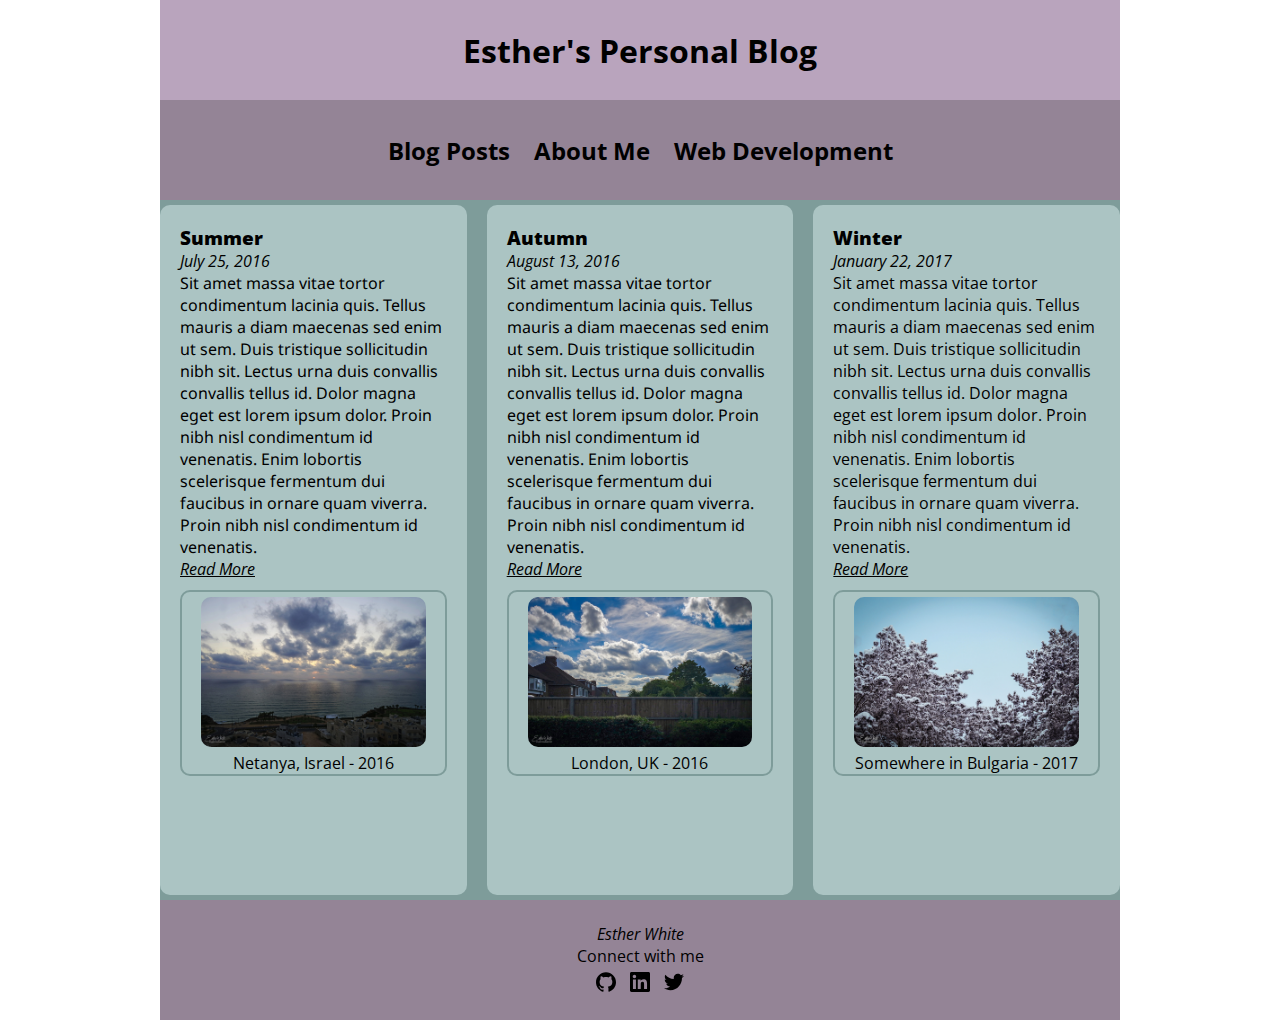
<file: blog-site/index.html>
<!DOCTYPE html>
<html lang="en">
<head>
    <meta charset="UTF-8">
    <meta name="viewport" content="width=device-width, initial-scale=1.0">
    <meta http-equiv="X-UA-Compatible" content="ie=edge">
    <title>Esther's Blog</title>
    <link href="./css/index.css" rel="stylesheet">
</head>
<body>
    <div class="page">
        <header class="box head">
            <h1 class="title"><a href="./index.html">Esther's Personal Blog</a></h1>
        </header>
        <nav class="box nav-menu">
            <ul>
                <li class="menu"><h2><a href="./index.html">Blog Posts</a></h2></li>
                <li class="menu"><h2><a href="./pages/about-me.html">About Me</a></h2></li>
                <li class="menu"><h2><a href="./pages/web-dev.html">Web Development</a></h2></li>
            </ul>
        </nav>
        <main class="content">
            <article class="box card">
                <section class="text">
                    <h3 class="card-head"><a href="./pages/post-summer.html">Summer</a></h3>
                    <p class="post-date">July 25, 2016</p>
                    <p class="card-text">Sit amet massa vitae tortor condimentum lacinia quis. Tellus mauris a diam maecenas sed enim ut sem. Duis tristique sollicitudin nibh sit. Lectus urna duis convallis convallis tellus id. Dolor magna eget est lorem ipsum dolor. Proin nibh nisl condimentum id venenatis. Enim lobortis scelerisque fermentum dui faucibus in ornare quam viverra. Proin nibh nisl condimentum id venenatis.</p>
                    <a class="post-link" href="./pages/post-summer.html">Read More</a>
                    <figure class="card-fig">
                       <a href="./pages/post-summer.html">
                        <img class="card-pic" src="./images/summer.jpg" alt="beach sunset summer"></a>
                        <figcaption class="card-pic-cap">Netanya, Israel - 2016</figcaption>
                    </figure>
                </section>
            </article>
            <article class="box card">
                <section class="text">
                    <h3 class="card-head"><a href="./pages/post-autumn.html">Autumn</a></h3>
                    <p class="post-date">August 13, 2016</p>
                    <p class="card-text">Sit amet massa vitae tortor condimentum lacinia quis. Tellus mauris a diam maecenas sed enim ut sem. Duis tristique sollicitudin nibh sit. Lectus urna duis convallis convallis tellus id. Dolor magna eget est lorem ipsum dolor. Proin nibh nisl condimentum id venenatis. Enim lobortis scelerisque fermentum dui faucibus in ornare quam viverra. Proin nibh nisl condimentum id venenatis.</p>
                    <a class="post-link" href="./pages/post-autumn.html">Read More</a>
                    <figure class="card-fig">
                       <a href="./pages/post-autumn.html">
                        <img class="card-pic" src="./images/autumn.jpg" alt="beach sunset autumn"></a>
                        <figcaption class="card-pic-cap">London, UK - 2016</figcaption>
                    </figure>
                </section>
            </article>
            <article class="box card">
                <section class="text">
                    <h3 class="card-head"><a href="./pages/post-winter.html">Winter</a></h3>
                    <p class="post-date">January 22, 2017</p>
                    <p>Sit amet massa vitae tortor condimentum lacinia quis. Tellus mauris a diam maecenas sed enim ut sem. Duis tristique sollicitudin nibh sit. Lectus urna duis convallis convallis tellus id. Dolor magna eget est lorem ipsum dolor. Proin nibh nisl condimentum id venenatis. Enim lobortis scelerisque fermentum dui faucibus in ornare quam viverra. Proin nibh nisl condimentum id venenatis.</p>
                    <a class="post-link" href="./pages/post-winter.html">Read More</a>
                    <figure class="card-fig">
                      <a href="./pages/post-winter.html">
                        <img class="card-pic" src="./images/winter.jpg" alt="trees in snow"></a>
                        <figcaption class="card-pic-cap">Somewhere in Bulgaria - 2017</figcaption>
                    </figure>
                </section>
            </article>
        </main>
        <footer class="box footer">
          <p><em>Esther White</em></p>
          <p>Connect with me</p>
            <ul>
                <li class="social">
                    <a href="https://github.com/estherwhite-wd">
                        <svg role="img" viewBox="0 0 24 24" xmlns="http://www.w3.org/2000/svg">
                            <path d="M12 .297c-6.63 0-12 5.373-12 12 0 5.303 3.438 9.8 8.205 11.385.6.113.82-.258.82-.577 0-.285-.01-1.04-.015-2.04-3.338.724-4.042-1.61-4.042-1.61C4.422 18.07 3.633 17.7 3.633 17.7c-1.087-.744.084-.729.084-.729 1.205.084 1.838 1.236 1.838 1.236 1.07 1.835 2.809 1.305 3.495.998.108-.776.417-1.305.76-1.605-2.665-.3-5.466-1.332-5.466-5.93 0-1.31.465-2.38 1.235-3.22-.135-.303-.54-1.523.105-3.176 0 0 1.005-.322 3.3 1.23.96-.267 1.98-.399 3-.405 1.02.006 2.04.138 3 .405 2.28-1.552 3.285-1.23 3.285-1.23.645 1.653.24 2.873.12 3.176.765.84 1.23 1.91 1.23 3.22 0 4.61-2.805 5.625-5.475 5.92.42.36.81 1.096.81 2.22 0 1.606-.015 2.896-.015 3.286 0 .315.21.69.825.57C20.565 22.092 24 17.592 24 12.297c0-6.627-5.373-12-12-12"></path>
                        </svg>
                    </a>
                </li>
                <li class="social">
                    <a href="https://www.linkedin.com/in/estherwhite-wd">
                        <svg role="img" viewBox="0 0 24 24" xmlns="http://www.w3.org/2000/svg">
                            <path d="M20.447 20.452h-3.554v-5.569c0-1.328-.027-3.037-1.852-3.037-1.853 0-2.136 1.445-2.136 2.939v5.667H9.351V9h3.414v1.561h.046c.477-.9 1.637-1.85 3.37-1.85 3.601 0 4.267 2.37 4.267 5.455v6.286zM5.337 7.433c-1.144 0-2.063-.926-2.063-2.065 0-1.138.92-2.063 2.063-2.063 1.14 0 2.064.925 2.064 2.063 0 1.139-.925 2.065-2.064 2.065zm1.782 13.019H3.555V9h3.564v11.452zM22.225 0H1.771C.792 0 0 .774 0 1.729v20.542C0 23.227.792 24 1.771 24h20.451C23.2 24 24 23.227 24 22.271V1.729C24 .774 23.2 0 22.222 0h.003z"></path>
                        </svg>
                    </a>
                </li>
                <li class="social">
                    <a href="https://www.twitter.com/estherwhite_wd/">
                        <svg role="img" viewBox="0 0 24 24" xmlns="http://www.w3.org/2000/svg">
                            <path d="M23.954 4.569c-.885.389-1.83.654-2.825.775 1.014-.611 1.794-1.574 2.163-2.723-.951.555-2.005.959-3.127 1.184-.896-.959-2.173-1.559-3.591-1.559-2.717 0-4.92 2.203-4.92 4.917 0 .39.045.765.127 1.124C7.691 8.094 4.066 6.13 1.64 3.161c-.427.722-.666 1.561-.666 2.475 0 1.71.87 3.213 2.188 4.096-.807-.026-1.566-.248-2.228-.616v.061c0 2.385 1.693 4.374 3.946 4.827-.413.111-.849.171-1.296.171-.314 0-.615-.03-.916-.086.631 1.953 2.445 3.377 4.604 3.417-1.68 1.319-3.809 2.105-6.102 2.105-.39 0-.779-.023-1.17-.067 2.189 1.394 4.768 2.209 7.557 2.209 9.054 0 13.999-7.496 13.999-13.986 0-.209 0-.42-.015-.63.961-.689 1.8-1.56 2.46-2.548l-.047-.02z"></path>
                        </svg>
                    </a>
                </li>
            </ul>
        </footer>
    </div>
</body>
</html>
</file>
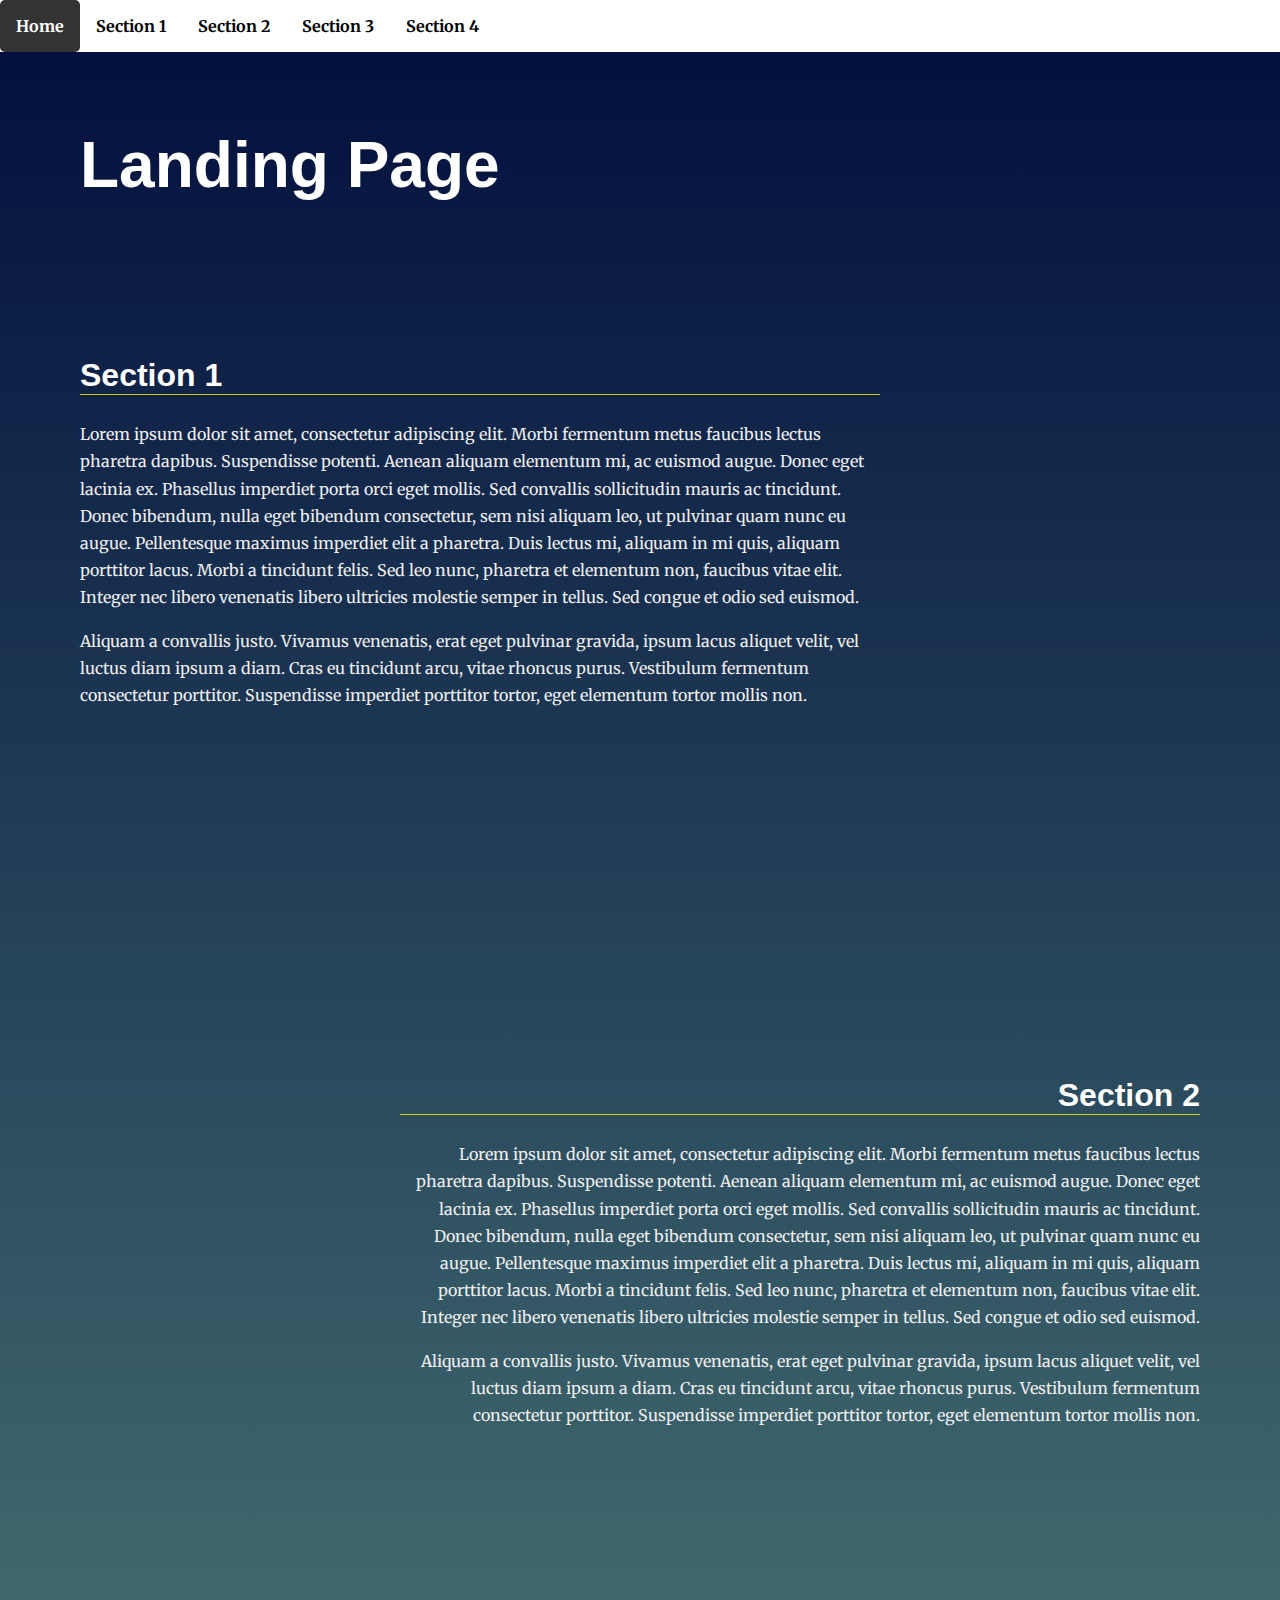
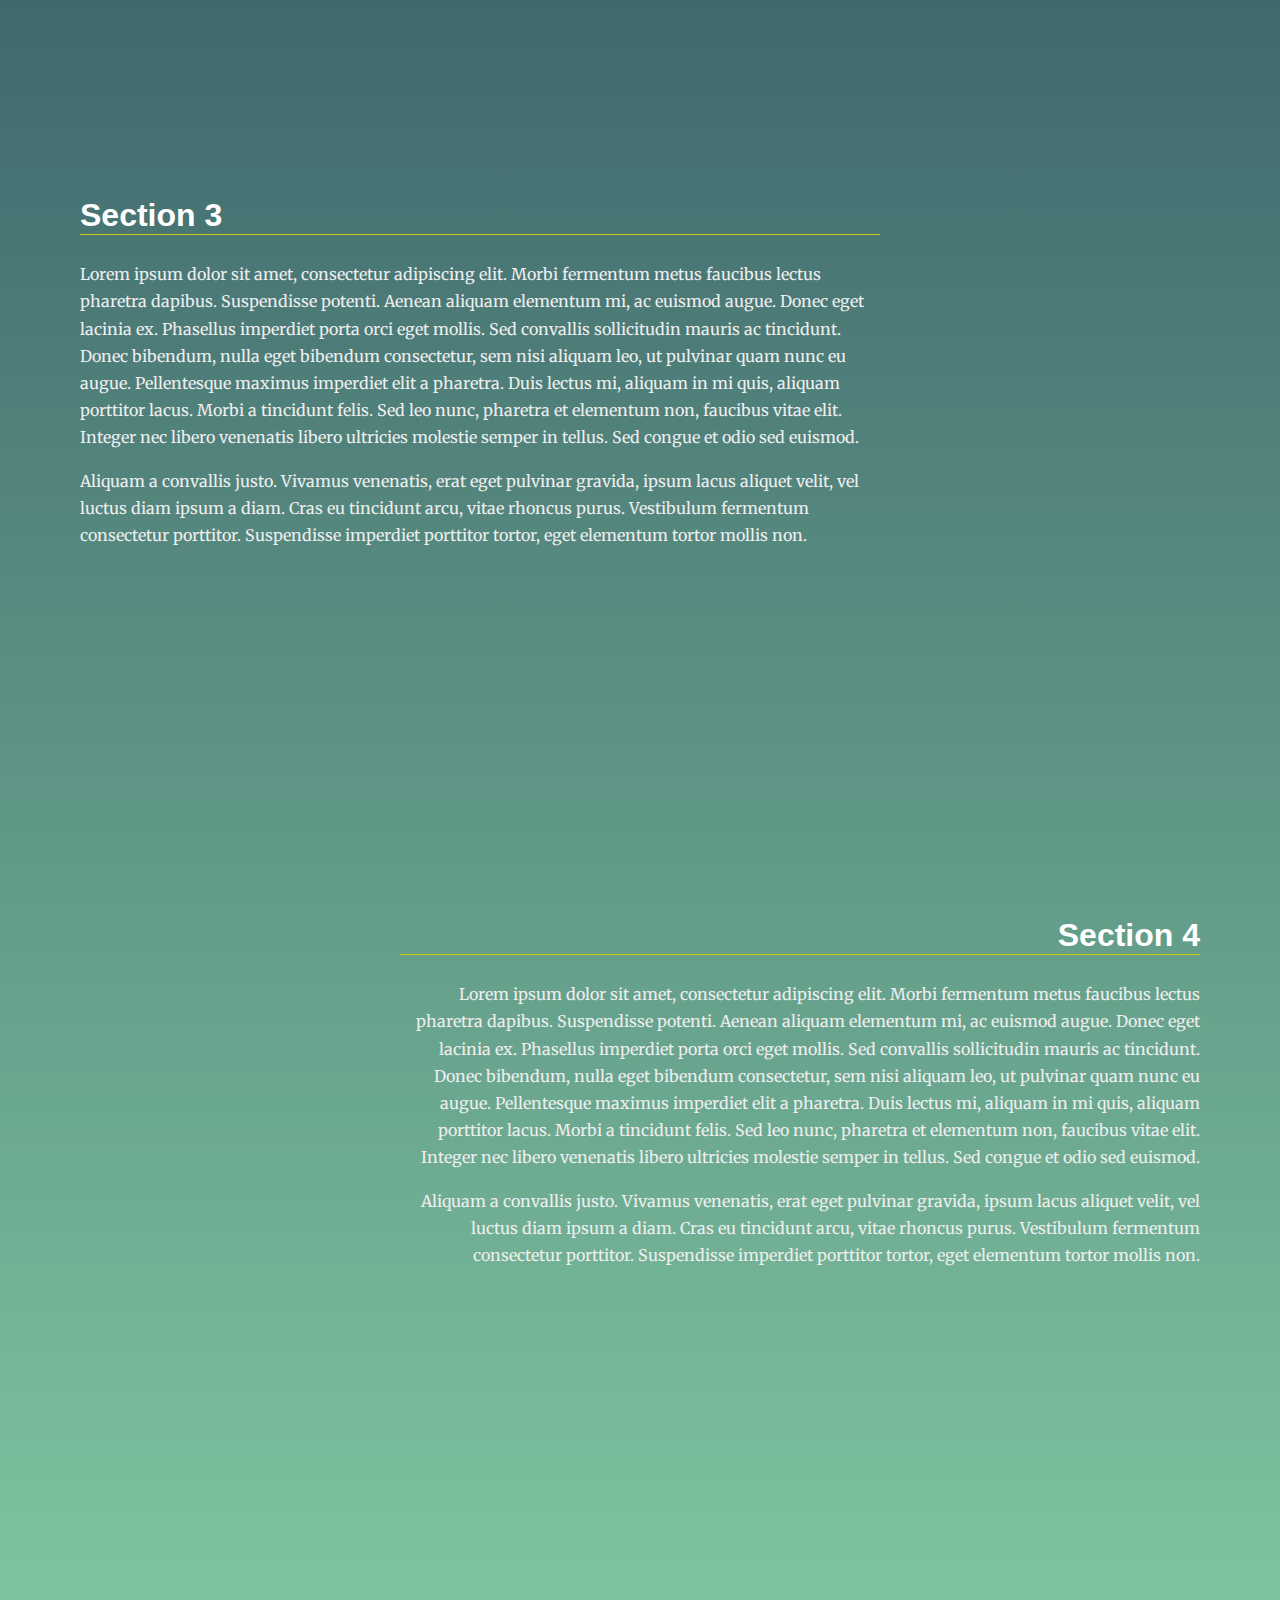
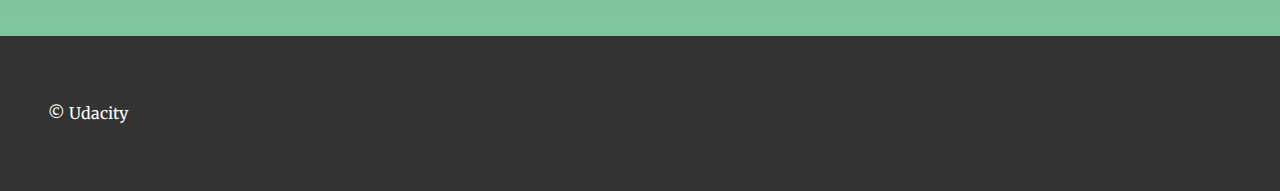
<file: landing-page/index.html>
<!DOCTYPE html>
<html lang="en">
<head>
    <meta charset="UTF-8">
    <meta name="viewport" content="width=device-width, initial-scale=1.0">
    <meta http-equiv="X-UA-Compatible" content="ie=edge">
    <title>Landing Page</title>
    <!-- Load Google Fonts -->
    <link href="https://fonts.googleapis.com/css?family=Fira+Sans:900|Merriweather&display=swap" rel="stylesheet">
    <!-- Load Styles -->
    <link href="css/styles.css" rel="stylesheet">
</head>
<body>
<!-- HTML Follows BEM naming conventions IDs are only used for sections to connect menu anchors to sections -->
<header class="page__header">
    <nav class="navbar__menu">
        <!-- Navigation starts as empty UL that will be populated with JS -->
        <ul id="navbar__list"></ul>
    </nav>
</header>
<main>
    <header id="title" class="main__hero">
        <h1>Landing Page </h1>
    </header>
    <!-- Each Section has an ID (used for the anchor) and
    a data attribute that will populate the li node.
    Adding more sections will automatically populate nav.
    The first section is set to active class by default -->
    <section id="section1" data-nav="Section 1" class="section-active">
        <div class="landing__container">
            <h2>Section 1</h2>
            <p>Lorem ipsum dolor sit amet, consectetur adipiscing elit. Morbi fermentum metus faucibus lectus pharetra
                dapibus. Suspendisse potenti. Aenean aliquam elementum mi, ac euismod augue. Donec eget lacinia ex.
                Phasellus imperdiet porta orci eget mollis. Sed convallis sollicitudin mauris ac tincidunt. Donec
                bibendum, nulla eget bibendum consectetur, sem nisi aliquam leo, ut pulvinar quam nunc eu augue.
                Pellentesque maximus imperdiet elit a pharetra. Duis lectus mi, aliquam in mi quis, aliquam porttitor
                lacus. Morbi a tincidunt felis. Sed leo nunc, pharetra et elementum non, faucibus vitae elit. Integer
                nec libero venenatis libero ultricies molestie semper in tellus. Sed congue et odio sed euismod.</p>

            <p>Aliquam a convallis justo. Vivamus venenatis, erat eget pulvinar gravida, ipsum lacus aliquet velit, vel
                luctus diam ipsum a diam. Cras eu tincidunt arcu, vitae rhoncus purus. Vestibulum fermentum consectetur
                porttitor. Suspendisse imperdiet porttitor tortor, eget elementum tortor mollis non.</p>
        </div>
    </section>
    <section id="section2" data-nav="Section 2">
        <div class="landing__container">
            <h2>Section 2</h2>
            <p>Lorem ipsum dolor sit amet, consectetur adipiscing elit. Morbi fermentum metus faucibus lectus pharetra
                dapibus. Suspendisse potenti. Aenean aliquam elementum mi, ac euismod augue. Donec eget lacinia ex.
                Phasellus imperdiet porta orci eget mollis. Sed convallis sollicitudin mauris ac tincidunt. Donec
                bibendum, nulla eget bibendum consectetur, sem nisi aliquam leo, ut pulvinar quam nunc eu augue.
                Pellentesque maximus imperdiet elit a pharetra. Duis lectus mi, aliquam in mi quis, aliquam porttitor
                lacus. Morbi a tincidunt felis. Sed leo nunc, pharetra et elementum non, faucibus vitae elit. Integer
                nec libero venenatis libero ultricies molestie semper in tellus. Sed congue et odio sed euismod.</p>

            <p>Aliquam a convallis justo. Vivamus venenatis, erat eget pulvinar gravida, ipsum lacus aliquet velit, vel
                luctus diam ipsum a diam. Cras eu tincidunt arcu, vitae rhoncus purus. Vestibulum fermentum consectetur
                porttitor. Suspendisse imperdiet porttitor tortor, eget elementum tortor mollis non.</p>
        </div>
    </section>
    <section id="section3" data-nav="Section 3">
        <div class="landing__container">
            <h2>Section 3</h2>
            <p>Lorem ipsum dolor sit amet, consectetur adipiscing elit. Morbi fermentum metus faucibus lectus pharetra
                dapibus. Suspendisse potenti. Aenean aliquam elementum mi, ac euismod augue. Donec eget lacinia ex.
                Phasellus imperdiet porta orci eget mollis. Sed convallis sollicitudin mauris ac tincidunt. Donec
                bibendum, nulla eget bibendum consectetur, sem nisi aliquam leo, ut pulvinar quam nunc eu augue.
                Pellentesque maximus imperdiet elit a pharetra. Duis lectus mi, aliquam in mi quis, aliquam porttitor
                lacus. Morbi a tincidunt felis. Sed leo nunc, pharetra et elementum non, faucibus vitae elit. Integer
                nec libero venenatis libero ultricies molestie semper in tellus. Sed congue et odio sed euismod.</p>

            <p>Aliquam a convallis justo. Vivamus venenatis, erat eget pulvinar gravida, ipsum lacus aliquet velit, vel
                luctus diam ipsum a diam. Cras eu tincidunt arcu, vitae rhoncus purus. Vestibulum fermentum consectetur
                porttitor. Suspendisse imperdiet porttitor tortor, eget elementum tortor mollis non.</p>
        </div>
    </section>
    <section id="section4" data-nav="Section 4">
        <div class="landing__container">
            <h2>Section 4</h2>
            <p>Lorem ipsum dolor sit amet, consectetur adipiscing elit. Morbi fermentum metus faucibus lectus pharetra
                dapibus. Suspendisse potenti. Aenean aliquam elementum mi, ac euismod augue. Donec eget lacinia ex.
                Phasellus imperdiet porta orci eget mollis. Sed convallis sollicitudin mauris ac tincidunt. Donec
                bibendum, nulla eget bibendum consectetur, sem nisi aliquam leo, ut pulvinar quam nunc eu augue.
                Pellentesque maximus imperdiet elit a pharetra. Duis lectus mi, aliquam in mi quis, aliquam porttitor
                lacus. Morbi a tincidunt felis. Sed leo nunc, pharetra et elementum non, faucibus vitae elit. Integer
                nec libero venenatis libero ultricies molestie semper in tellus. Sed congue et odio sed euismod.</p>

            <p>Aliquam a convallis justo. Vivamus venenatis, erat eget pulvinar gravida, ipsum lacus aliquet velit, vel
                luctus diam ipsum a diam. Cras eu tincidunt arcu, vitae rhoncus purus. Vestibulum fermentum consectetur
                porttitor. Suspendisse imperdiet porttitor tortor, eget elementum tortor mollis non.</p>
        </div>
    </section>
</main>
<footer class="page__footer">
    <p>&copy Udacity</p>
</footer>

<!-- Load JavaScript -->
<script src="https://code.jquery.com/jquery-3.4.1.min.js"
        integrity="sha256-CSXorXvZcTkaix6Yvo6HppcZGetbYMGWSFlBw8HfCJo=" crossorigin="anonymous"></script>
<script src="js/app.js"></script>

</body>
</html>
</file>
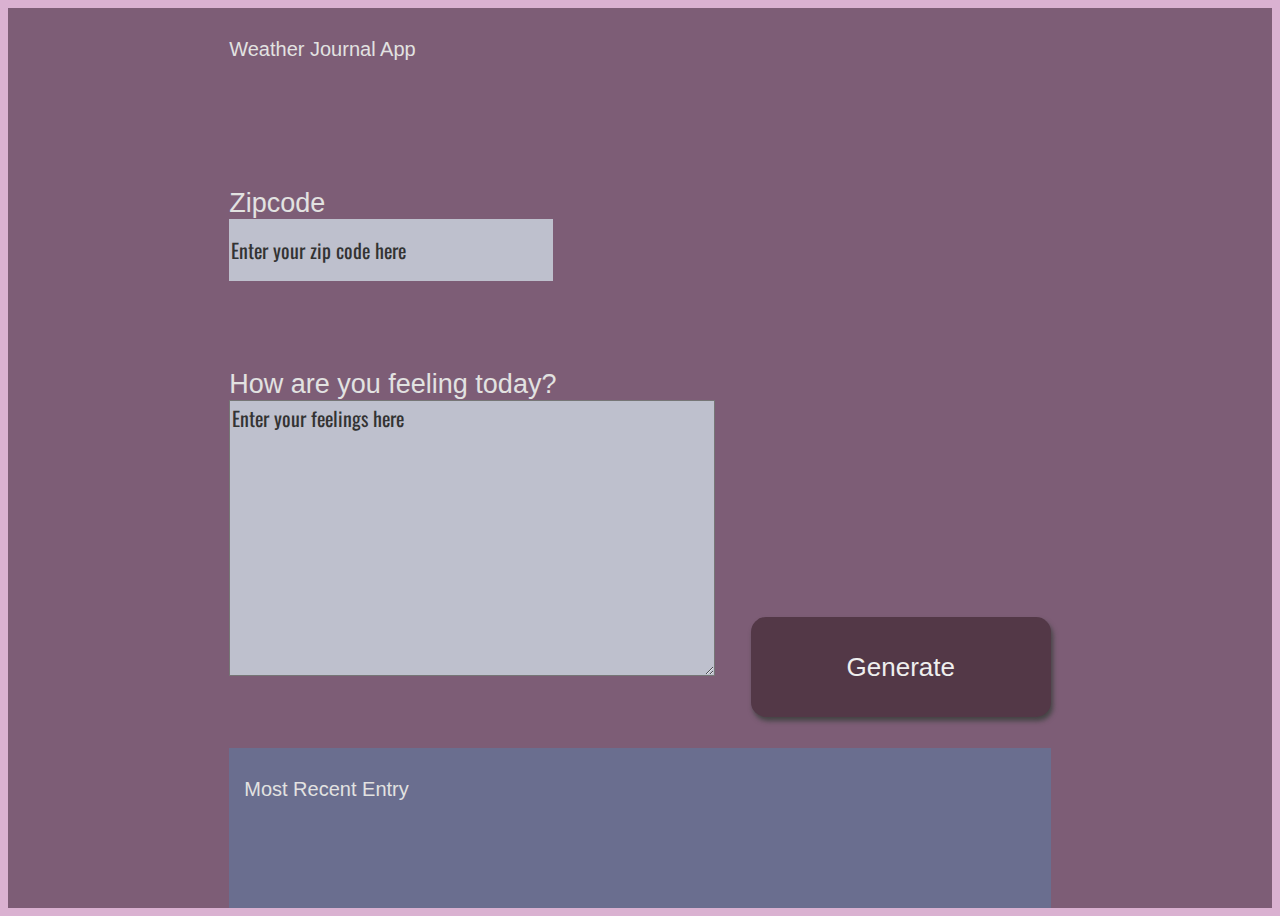
<file: weather-journal-app/website/index.html>
<!DOCTYPE html>
<html>
<head>
<meta charset="UTF-8">
<title>Weather Journal</title>
<link href="https://fonts.googleapis.com/css?family=Oswald:400,600,700|Ranga:400,700&display=swap" rel="stylesheet">
<link rel="stylesheet" href="style.css">
</head>
 <body>
<div id = "app">
  <div class ="holder headline">
    Weather Journal App
  </div>
  <div class ="holder zip">
    <label for="zip"> Zipcode </label>
    <input type="text" id="zip" placeholder="Enter your zip code here">
  </div>
  <div class ="holder feel">
    <label for="feelings">How are you feeling today?</label>
    <textarea class= "myInput" id="feelings" placeholder="Enter your feelings here" rows="9" cols="50"></textarea>
    <button id="generate" type = "submit"> Generate </button>
  </div>
  <div class ="holder entry">
    <div class = "title">Most Recent Entry</div>
   <div id = "entryHolder">
    <div id = "date"></div>
   <div id = "temp"></div>
   <div id = "content"></div>
  </div>
  </div>
  </div>
<script src="app.js" type="text/javascript"></script>

</body>
</html>
</file>
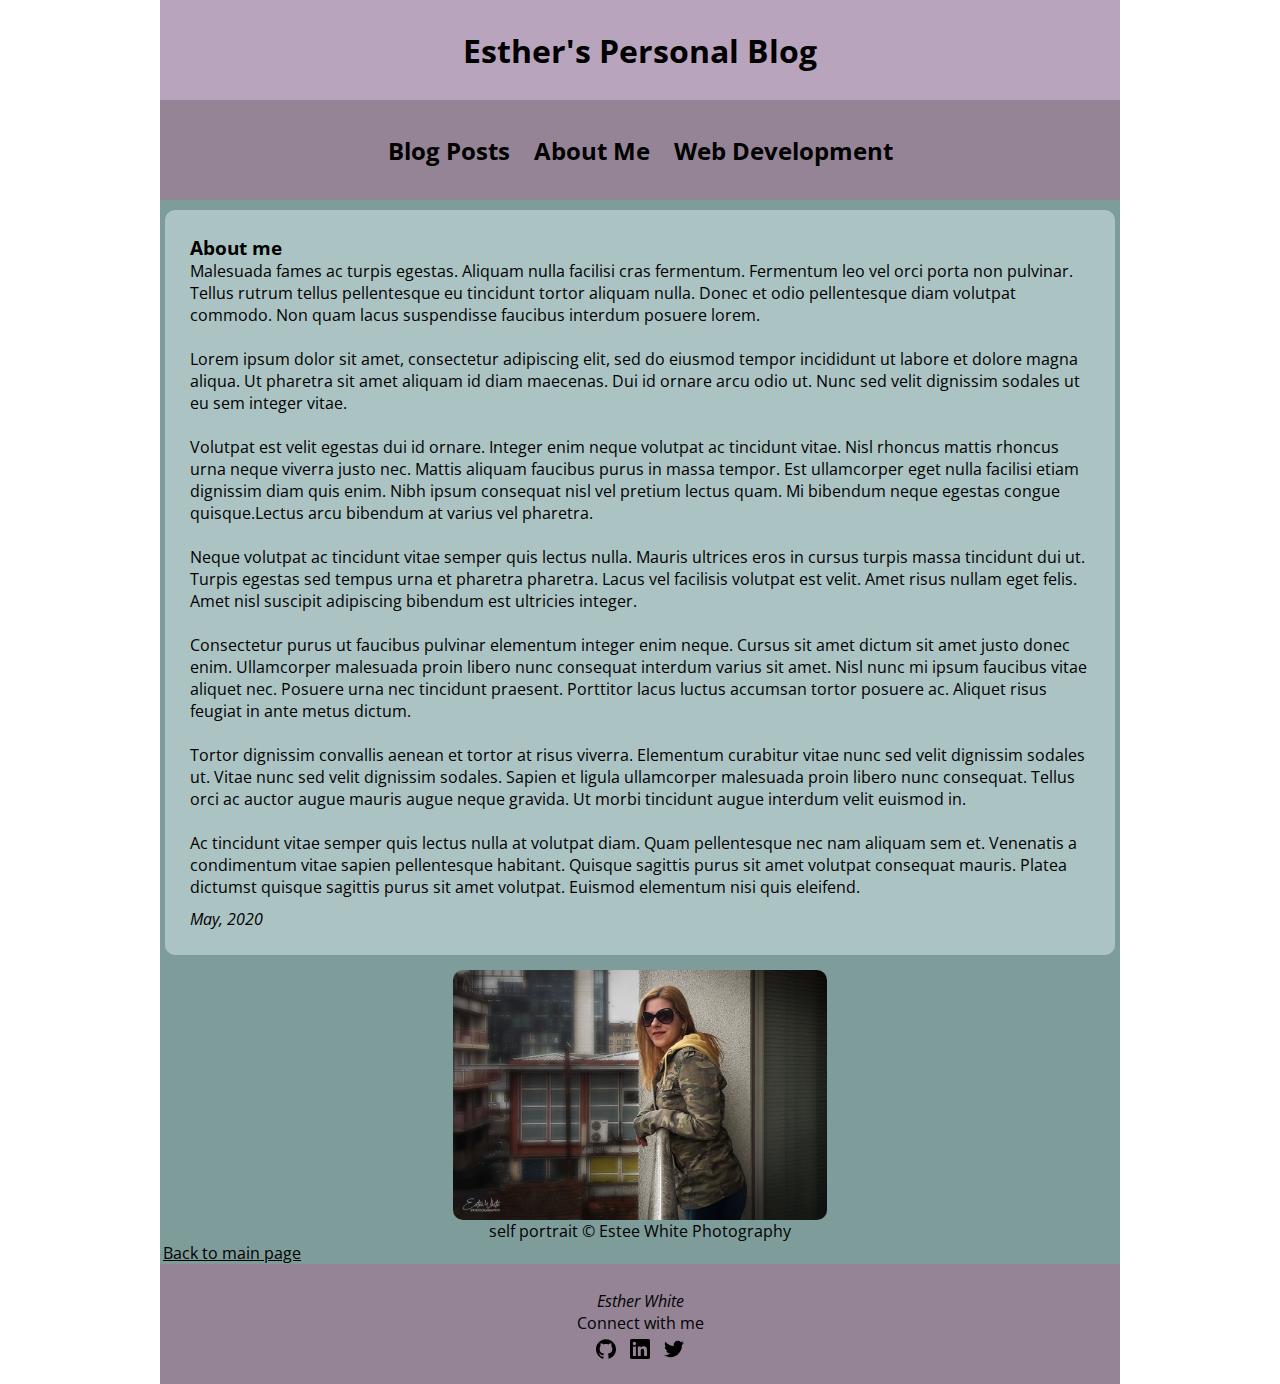
<file: blog-site/pages/about-me.html>
<!DOCTYPE html>
<html lang="en">
<head>
    <meta charset="UTF-8">
    <meta name="viewport" content="width=device-width, initial-scale=1.0">
    <meta http-equiv="X-UA-Compatible" content="ie=edge">
    <title>Esther's Blog - About Me</title>
    <link href="../css/about-me.css" rel="stylesheet">
</head>
<body>
    <div class="page">
        <header class="box head">
            <h1 class="title"><a href="../index.html">Esther's Personal Blog</a></h1>
        </header>
        <nav class="box nav-menu">
            <ul>
                <li class="menu"><h2><a href="../index.html">Blog Posts</a></h2></li>
                <li class="menu"><h2><a href="./about-me.html">About Me</a></h2></li>
                <li class="menu"><h2><a href="./web-dev.html">Web Development</a></h2></li>
            </ul>
        </nav>
        <main class="content about-author">
            <article class="post">
                <div class="text">
                    <h3 class="post-head">About me</h3>
                        <p>Malesuada fames ac turpis egestas. Aliquam nulla facilisi cras fermentum. Fermentum leo vel orci porta non pulvinar. Tellus rutrum tellus pellentesque eu tincidunt tortor aliquam nulla. Donec et odio pellentesque diam volutpat commodo. Non quam lacus suspendisse faucibus interdum posuere lorem.</p><br>
                        <p>Lorem ipsum dolor sit amet, consectetur adipiscing elit, sed do eiusmod tempor incididunt ut labore et dolore magna aliqua. Ut pharetra sit amet aliquam id diam maecenas. Dui id ornare arcu odio ut. Nunc sed velit dignissim sodales ut eu sem integer vitae. </p><br>
                        <p> Volutpat est velit egestas dui id ornare. Integer enim neque volutpat ac tincidunt vitae. Nisl rhoncus mattis rhoncus urna neque viverra justo nec. Mattis aliquam faucibus purus in massa tempor. Est ullamcorper eget nulla facilisi etiam dignissim diam quis enim. Nibh ipsum consequat nisl vel pretium lectus quam. Mi bibendum neque egestas congue quisque.Lectus arcu bibendum at varius vel pharetra.</p><br>
                        <p> Neque volutpat ac tincidunt vitae semper quis lectus nulla. Mauris ultrices eros in cursus turpis massa tincidunt dui ut. Turpis egestas sed tempus urna et pharetra pharetra. Lacus vel facilisis volutpat est velit. Amet risus nullam eget felis. Amet nisl suscipit adipiscing bibendum est ultricies integer.</p><br>
                        <p> Consectetur purus ut faucibus pulvinar elementum integer enim neque. Cursus sit amet dictum sit amet justo donec enim. Ullamcorper malesuada proin libero nunc consequat interdum varius sit amet. Nisl nunc mi ipsum faucibus vitae aliquet nec. Posuere urna nec tincidunt praesent. Porttitor lacus luctus accumsan tortor posuere ac. Aliquet risus feugiat in ante metus dictum.</p><br>
                        <p>Tortor dignissim convallis aenean et tortor at risus viverra. Elementum curabitur vitae nunc sed velit dignissim sodales ut. Vitae nunc sed velit dignissim sodales. Sapien et ligula ullamcorper malesuada proin libero nunc consequat. Tellus orci ac auctor augue mauris augue neque gravida. Ut morbi tincidunt augue interdum velit euismod in. </p><br>
                        <p>Ac tincidunt vitae semper quis lectus nulla at volutpat diam. Quam pellentesque nec nam aliquam sem et. Venenatis a condimentum vitae sapien pellentesque habitant. Quisque sagittis purus sit amet volutpat consequat mauris. Platea dictumst quisque sagittis purus sit amet volutpat. Euismod elementum nisi quis eleifend.</p>
                    <p class="post-date">May, 2020</p>
                </div>
                <figure class="post-fig">
                    <img class="post-pic" src="../images/me-balcony-2017.jpg" alt="author">
                    <figcaption class="post-pic-cap">self portrait &copy Estee White Photography</figcaption>
                </figure>
                <a class="main-link" href="../index.html">Back to main page</a>
            </article>
        </main>
        <footer class="box footer">
          <p><em>Esther White</em></p>
          <p>Connect with me</p>
          <ul>
              <li class="social">
                  <a href="https://github.com/estherwhite-wd">
                      <svg role="img" viewBox="0 0 24 24" xmlns="http://www.w3.org/2000/svg">
                          <path d="M12 .297c-6.63 0-12 5.373-12 12 0 5.303 3.438 9.8 8.205 11.385.6.113.82-.258.82-.577 0-.285-.01-1.04-.015-2.04-3.338.724-4.042-1.61-4.042-1.61C4.422 18.07 3.633 17.7 3.633 17.7c-1.087-.744.084-.729.084-.729 1.205.084 1.838 1.236 1.838 1.236 1.07 1.835 2.809 1.305 3.495.998.108-.776.417-1.305.76-1.605-2.665-.3-5.466-1.332-5.466-5.93 0-1.31.465-2.38 1.235-3.22-.135-.303-.54-1.523.105-3.176 0 0 1.005-.322 3.3 1.23.96-.267 1.98-.399 3-.405 1.02.006 2.04.138 3 .405 2.28-1.552 3.285-1.23 3.285-1.23.645 1.653.24 2.873.12 3.176.765.84 1.23 1.91 1.23 3.22 0 4.61-2.805 5.625-5.475 5.92.42.36.81 1.096.81 2.22 0 1.606-.015 2.896-.015 3.286 0 .315.21.69.825.57C20.565 22.092 24 17.592 24 12.297c0-6.627-5.373-12-12-12"></path>
                      </svg>
                  </a>
              </li>
              <li class="social">
                  <a href="https://www.linkedin.com/in/estherwhite-wd">
                      <svg role="img" viewBox="0 0 24 24" xmlns="http://www.w3.org/2000/svg">
                          <path d="M20.447 20.452h-3.554v-5.569c0-1.328-.027-3.037-1.852-3.037-1.853 0-2.136 1.445-2.136 2.939v5.667H9.351V9h3.414v1.561h.046c.477-.9 1.637-1.85 3.37-1.85 3.601 0 4.267 2.37 4.267 5.455v6.286zM5.337 7.433c-1.144 0-2.063-.926-2.063-2.065 0-1.138.92-2.063 2.063-2.063 1.14 0 2.064.925 2.064 2.063 0 1.139-.925 2.065-2.064 2.065zm1.782 13.019H3.555V9h3.564v11.452zM22.225 0H1.771C.792 0 0 .774 0 1.729v20.542C0 23.227.792 24 1.771 24h20.451C23.2 24 24 23.227 24 22.271V1.729C24 .774 23.2 0 22.222 0h.003z"></path>
                      </svg>
                  </a>
              </li>
              <li class="social">
                  <a href="https://www.twitter.com/estherwhite_wd/">
                      <svg role="img" viewBox="0 0 24 24" xmlns="http://www.w3.org/2000/svg">
                          <path d="M23.954 4.569c-.885.389-1.83.654-2.825.775 1.014-.611 1.794-1.574 2.163-2.723-.951.555-2.005.959-3.127 1.184-.896-.959-2.173-1.559-3.591-1.559-2.717 0-4.92 2.203-4.92 4.917 0 .39.045.765.127 1.124C7.691 8.094 4.066 6.13 1.64 3.161c-.427.722-.666 1.561-.666 2.475 0 1.71.87 3.213 2.188 4.096-.807-.026-1.566-.248-2.228-.616v.061c0 2.385 1.693 4.374 3.946 4.827-.413.111-.849.171-1.296.171-.314 0-.615-.03-.916-.086.631 1.953 2.445 3.377 4.604 3.417-1.68 1.319-3.809 2.105-6.102 2.105-.39 0-.779-.023-1.17-.067 2.189 1.394 4.768 2.209 7.557 2.209 9.054 0 13.999-7.496 13.999-13.986 0-.209 0-.42-.015-.63.961-.689 1.8-1.56 2.46-2.548l-.047-.02z"></path>
                      </svg>
                  </a>
              </li>
          </ul>
      </footer>
  </div>
</body>
</html>
</file>
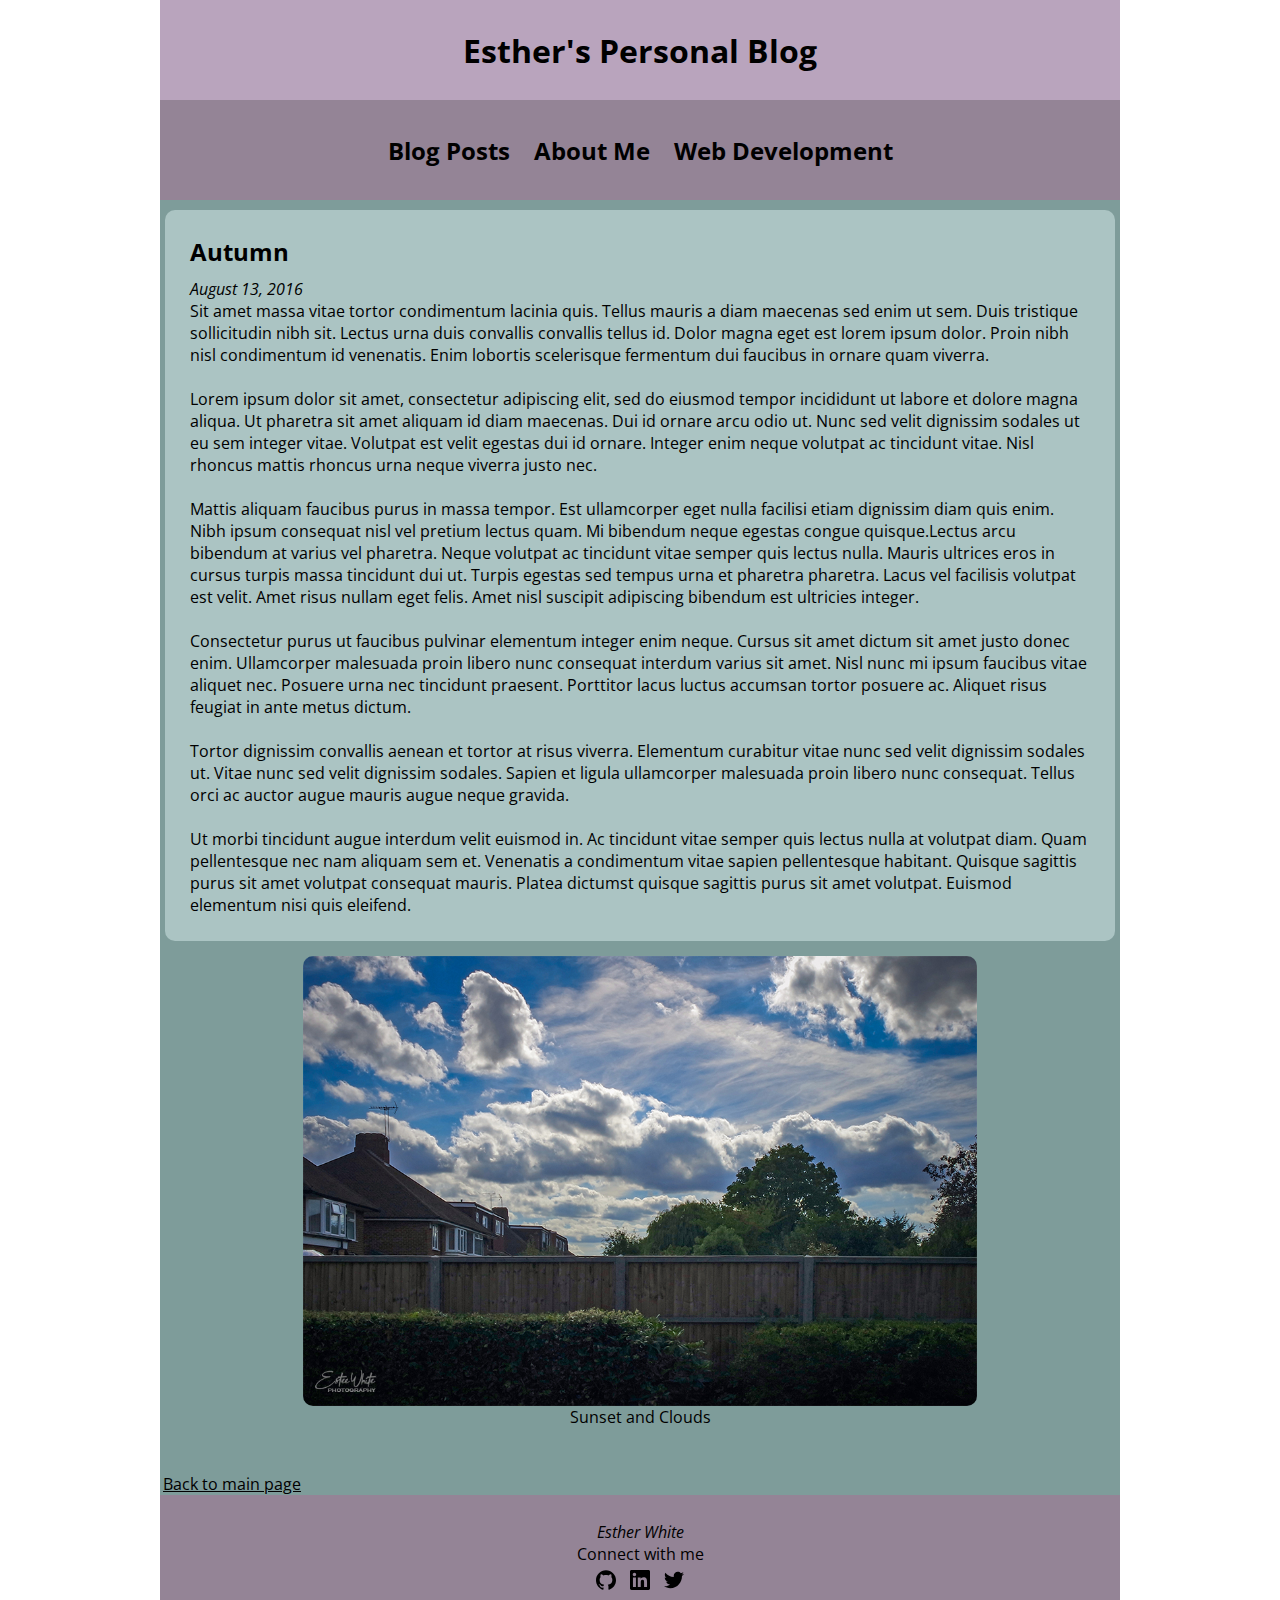
<file: blog-site/pages/post-autumn.html>
<!DOCTYPE html>
<html lang="en">
<head>
    <meta charset="UTF-8">
    <meta name="viewport" content="width=device-width, initial-scale=1.0">
    <meta http-equiv="X-UA-Compatible" content="ie=edge">
    <title>Esther's Blog - Post</title>
    <link href="../css/posts.css" rel="stylesheet">
</head>
<body>
    <div class="page">
        <header class="box head">
            <h1 class="title"><a href="../index.html">Esther's Personal Blog</a></h1>
        </header>
        <nav class="box nav-menu">
            <ul>
                <li class="menu"><h2><a href="../index.html">Blog Posts</a></h2></li>
                <li class="menu"><h2><a href="./about-me.html">About Me</a></h2></li>
                <li class="menu"><h2><a href="./web-dev.html">Web Development</a></h2></li>
            </ul>
        </nav>
        <main class="content">
            <article class="post">
                <div class="text">
                    <h2 class="post-head">Autumn</h3>
                    <p class="post-date">August 13, 2016</p>
                    <p>Sit amet massa vitae tortor condimentum lacinia quis. Tellus mauris a diam maecenas sed enim ut sem. Duis tristique sollicitudin nibh sit. Lectus urna duis convallis convallis tellus id. Dolor magna eget est lorem ipsum dolor. Proin nibh nisl condimentum id venenatis. Enim lobortis scelerisque fermentum dui faucibus in ornare quam viverra.</p><br>
                    <p>Lorem ipsum dolor sit amet, consectetur adipiscing elit, sed do eiusmod tempor incididunt ut labore et dolore magna aliqua. Ut pharetra sit amet aliquam id diam maecenas. Dui id ornare arcu odio ut. Nunc sed velit dignissim sodales ut eu sem integer vitae. Volutpat est velit egestas dui id ornare. Integer enim neque volutpat ac tincidunt vitae. Nisl rhoncus mattis rhoncus urna neque viverra justo nec.</p><br>
                    <p> Mattis aliquam faucibus purus in massa tempor. Est ullamcorper eget nulla facilisi etiam dignissim diam quis enim. Nibh ipsum consequat nisl vel pretium lectus quam. Mi bibendum neque egestas congue quisque.Lectus arcu bibendum at varius vel pharetra. Neque volutpat ac tincidunt vitae semper quis lectus nulla. Mauris ultrices eros in cursus turpis massa tincidunt dui ut. Turpis egestas sed tempus urna et pharetra pharetra. Lacus vel facilisis volutpat est velit. Amet risus nullam eget felis. Amet nisl suscipit adipiscing bibendum est ultricies integer. </p><br>
                    <p>Consectetur purus ut faucibus pulvinar elementum integer enim neque. Cursus sit amet dictum sit amet justo donec enim. Ullamcorper malesuada proin libero nunc consequat interdum varius sit amet. Nisl nunc mi ipsum faucibus vitae aliquet nec. Posuere urna nec tincidunt praesent. Porttitor lacus luctus accumsan tortor posuere ac. Aliquet risus feugiat in ante metus dictum.</p><br>
                    <p>Tortor dignissim convallis aenean et tortor at risus viverra. Elementum curabitur vitae nunc sed velit dignissim sodales ut. Vitae nunc sed velit dignissim sodales. Sapien et ligula ullamcorper malesuada proin libero nunc consequat. Tellus orci ac auctor augue mauris augue neque gravida.</p><br>
                      <p>Ut morbi tincidunt augue interdum velit euismod in. Ac tincidunt vitae semper quis lectus nulla at volutpat diam. Quam pellentesque nec nam aliquam sem et. Venenatis a condimentum vitae sapien pellentesque habitant. Quisque sagittis purus sit amet volutpat consequat mauris. Platea dictumst quisque sagittis purus sit amet volutpat. Euismod elementum nisi quis eleifend.</p>
                </div>
                <figure class="post-fig">
                    <img class="post-pic" src="../images/autumn.jpg" alt="foliage">
                    <figcaption class="post-pic-cap"> Sunset and Clouds</figcaption>
                </figure><br>
                <a class="main-link" href="../index.html">Back to main page</a>
            </article>
        </main>
        <footer class="box footer">
          <p><em>Esther White</em></p>
          <p>Connect with me</p>
            <ul>
                <li class="social">
                    <a href="https://github.com/estherwhite-wd">
                        <svg role="img" viewBox="0 0 24 24" xmlns="http://www.w3.org/2000/svg">
                            <path d="M12 .297c-6.63 0-12 5.373-12 12 0 5.303 3.438 9.8 8.205 11.385.6.113.82-.258.82-.577 0-.285-.01-1.04-.015-2.04-3.338.724-4.042-1.61-4.042-1.61C4.422 18.07 3.633 17.7 3.633 17.7c-1.087-.744.084-.729.084-.729 1.205.084 1.838 1.236 1.838 1.236 1.07 1.835 2.809 1.305 3.495.998.108-.776.417-1.305.76-1.605-2.665-.3-5.466-1.332-5.466-5.93 0-1.31.465-2.38 1.235-3.22-.135-.303-.54-1.523.105-3.176 0 0 1.005-.322 3.3 1.23.96-.267 1.98-.399 3-.405 1.02.006 2.04.138 3 .405 2.28-1.552 3.285-1.23 3.285-1.23.645 1.653.24 2.873.12 3.176.765.84 1.23 1.91 1.23 3.22 0 4.61-2.805 5.625-5.475 5.92.42.36.81 1.096.81 2.22 0 1.606-.015 2.896-.015 3.286 0 .315.21.69.825.57C20.565 22.092 24 17.592 24 12.297c0-6.627-5.373-12-12-12"></path>
                        </svg>
                    </a>
                </li>
                <li class="social">
                    <a href="https://www.linkedin.com/in/estherwhite-wd">
                        <svg role="img" viewBox="0 0 24 24" xmlns="http://www.w3.org/2000/svg">
                            <path d="M20.447 20.452h-3.554v-5.569c0-1.328-.027-3.037-1.852-3.037-1.853 0-2.136 1.445-2.136 2.939v5.667H9.351V9h3.414v1.561h.046c.477-.9 1.637-1.85 3.37-1.85 3.601 0 4.267 2.37 4.267 5.455v6.286zM5.337 7.433c-1.144 0-2.063-.926-2.063-2.065 0-1.138.92-2.063 2.063-2.063 1.14 0 2.064.925 2.064 2.063 0 1.139-.925 2.065-2.064 2.065zm1.782 13.019H3.555V9h3.564v11.452zM22.225 0H1.771C.792 0 0 .774 0 1.729v20.542C0 23.227.792 24 1.771 24h20.451C23.2 24 24 23.227 24 22.271V1.729C24 .774 23.2 0 22.222 0h.003z"></path>
                        </svg>
                    </a>
                </li>
                <li class="social">
                    <a href="https://www.twitter.com/estherwhite_wd/">
                        <svg role="img" viewBox="0 0 24 24" xmlns="http://www.w3.org/2000/svg">
                            <path d="M23.954 4.569c-.885.389-1.83.654-2.825.775 1.014-.611 1.794-1.574 2.163-2.723-.951.555-2.005.959-3.127 1.184-.896-.959-2.173-1.559-3.591-1.559-2.717 0-4.92 2.203-4.92 4.917 0 .39.045.765.127 1.124C7.691 8.094 4.066 6.13 1.64 3.161c-.427.722-.666 1.561-.666 2.475 0 1.71.87 3.213 2.188 4.096-.807-.026-1.566-.248-2.228-.616v.061c0 2.385 1.693 4.374 3.946 4.827-.413.111-.849.171-1.296.171-.314 0-.615-.03-.916-.086.631 1.953 2.445 3.377 4.604 3.417-1.68 1.319-3.809 2.105-6.102 2.105-.39 0-.779-.023-1.17-.067 2.189 1.394 4.768 2.209 7.557 2.209 9.054 0 13.999-7.496 13.999-13.986 0-.209 0-.42-.015-.63.961-.689 1.8-1.56 2.46-2.548l-.047-.02z"></path>
                        </svg>
                    </a>
                </li>
            </ul>
        </footer>
    </div>
</body>
</html>
</file>
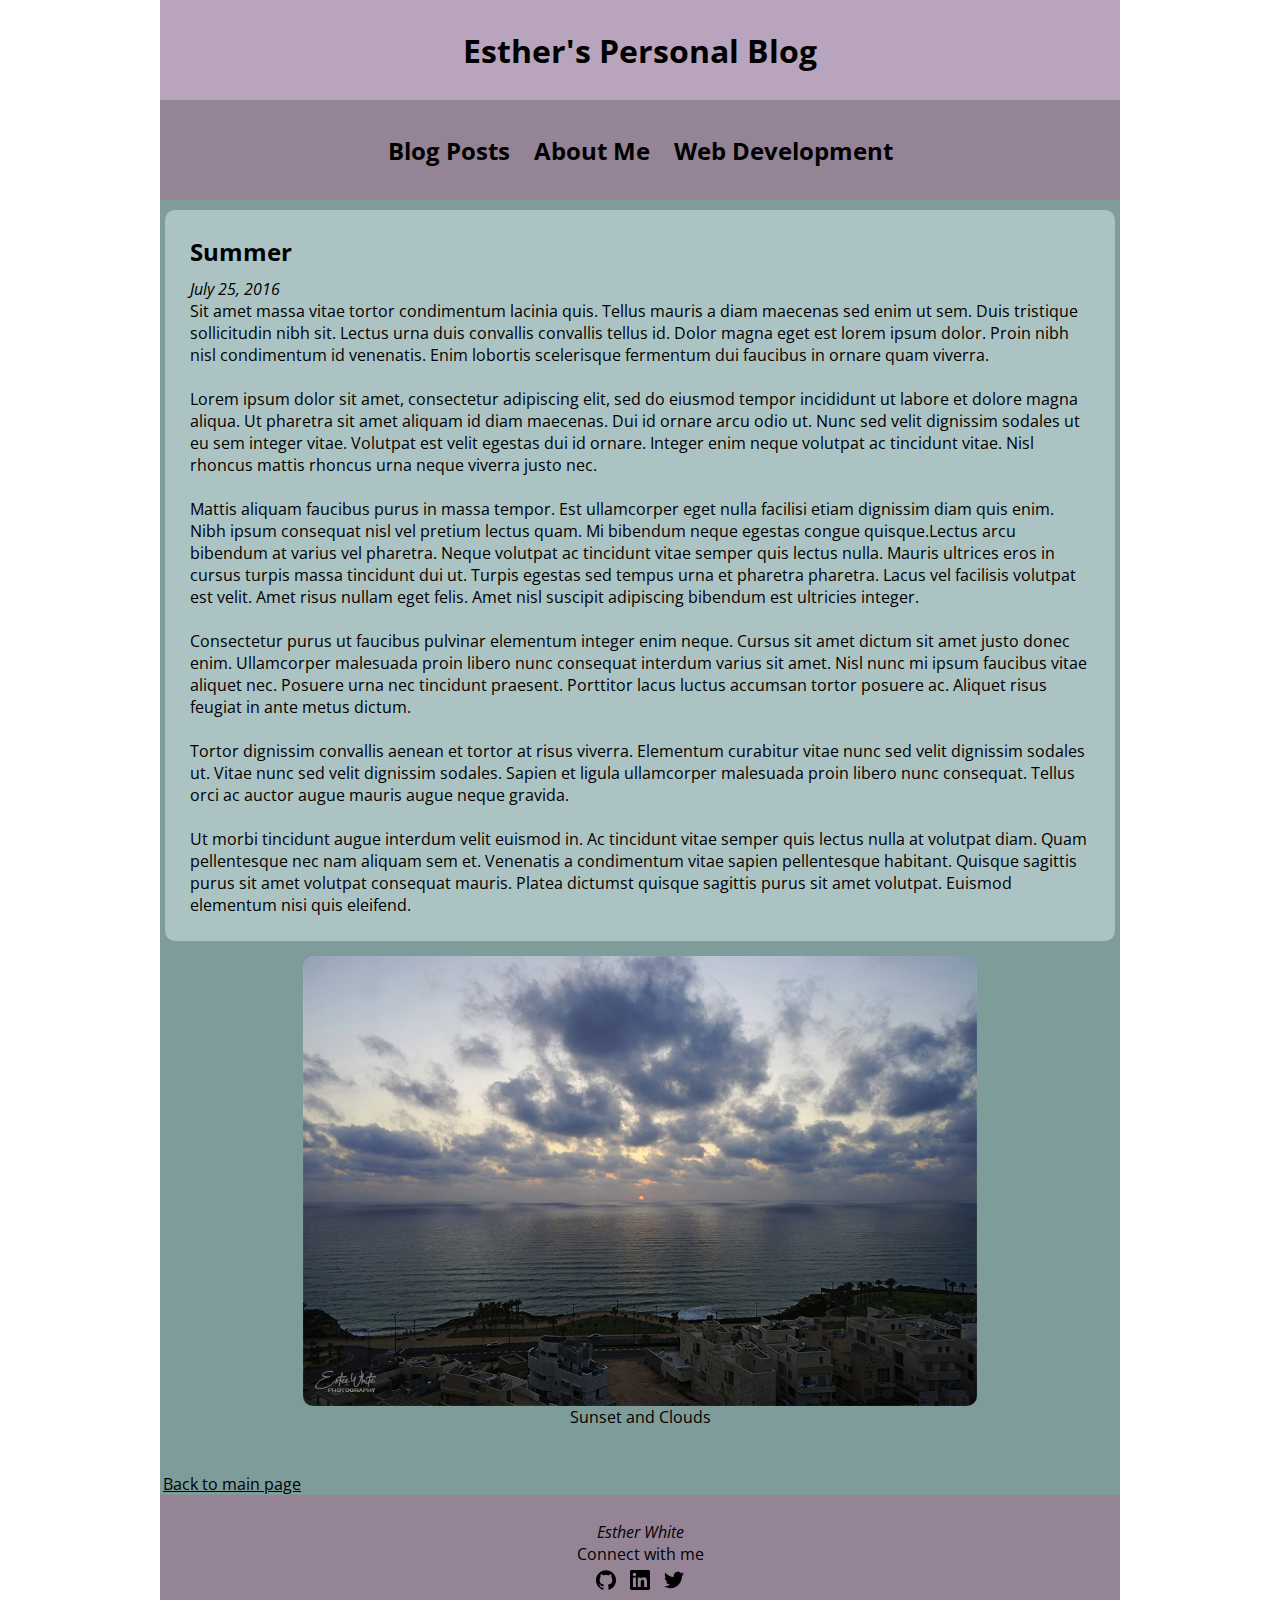
<file: blog-site/pages/post-summer.html>
<!DOCTYPE html>
<html lang="en">
<head>
    <meta charset="UTF-8">
    <meta name="viewport" content="width=device-width, initial-scale=1.0">
    <meta http-equiv="X-UA-Compatible" content="ie=edge">
    <title>Esther's Blog - Post</title>
    <link href="../css/posts.css" rel="stylesheet">
</head>
<body>
    <div class="page">
        <header class="box head">
            <h1 class="title"><a href="../index.html">Esther's Personal Blog</a></h1>
        </header>
        <nav class="box nav-menu">
            <ul>
                <li class="menu"><h2><a href="../index.html">Blog Posts</a></h2></li>
                <li class="menu"><h2><a href="./about-me.html">About Me</a></h2></li>
                <li class="menu"><h2><a href="./web-dev.html">Web Development</a></h2></li>
            </ul>
        </nav>
        <main class="content">
            <article class="post">
                <div class="text">
                    <h2 class="post-head">Summer</h3>
                    <p class="post-date">July 25, 2016</p>
                    <p>Sit amet massa vitae tortor condimentum lacinia quis. Tellus mauris a diam maecenas sed enim ut sem. Duis tristique sollicitudin nibh sit. Lectus urna duis convallis convallis tellus id. Dolor magna eget est lorem ipsum dolor. Proin nibh nisl condimentum id venenatis. Enim lobortis scelerisque fermentum dui faucibus in ornare quam viverra.</p><br>
                    <p>Lorem ipsum dolor sit amet, consectetur adipiscing elit, sed do eiusmod tempor incididunt ut labore et dolore magna aliqua. Ut pharetra sit amet aliquam id diam maecenas. Dui id ornare arcu odio ut. Nunc sed velit dignissim sodales ut eu sem integer vitae. Volutpat est velit egestas dui id ornare. Integer enim neque volutpat ac tincidunt vitae. Nisl rhoncus mattis rhoncus urna neque viverra justo nec.</p><br>
                    <p> Mattis aliquam faucibus purus in massa tempor. Est ullamcorper eget nulla facilisi etiam dignissim diam quis enim. Nibh ipsum consequat nisl vel pretium lectus quam. Mi bibendum neque egestas congue quisque.Lectus arcu bibendum at varius vel pharetra. Neque volutpat ac tincidunt vitae semper quis lectus nulla. Mauris ultrices eros in cursus turpis massa tincidunt dui ut. Turpis egestas sed tempus urna et pharetra pharetra. Lacus vel facilisis volutpat est velit. Amet risus nullam eget felis. Amet nisl suscipit adipiscing bibendum est ultricies integer. </p><br>
                    <p>Consectetur purus ut faucibus pulvinar elementum integer enim neque. Cursus sit amet dictum sit amet justo donec enim. Ullamcorper malesuada proin libero nunc consequat interdum varius sit amet. Nisl nunc mi ipsum faucibus vitae aliquet nec. Posuere urna nec tincidunt praesent. Porttitor lacus luctus accumsan tortor posuere ac. Aliquet risus feugiat in ante metus dictum.</p><br>
                    <p>Tortor dignissim convallis aenean et tortor at risus viverra. Elementum curabitur vitae nunc sed velit dignissim sodales ut. Vitae nunc sed velit dignissim sodales. Sapien et ligula ullamcorper malesuada proin libero nunc consequat. Tellus orci ac auctor augue mauris augue neque gravida.</p><br>
                      <p>Ut morbi tincidunt augue interdum velit euismod in. Ac tincidunt vitae semper quis lectus nulla at volutpat diam. Quam pellentesque nec nam aliquam sem et. Venenatis a condimentum vitae sapien pellentesque habitant. Quisque sagittis purus sit amet volutpat consequat mauris. Platea dictumst quisque sagittis purus sit amet volutpat. Euismod elementum nisi quis eleifend.</p>
                </div>
                <figure class="post-fig">
                    <img class="post-pic" src="../images/summer.jpg" alt="foliage">
                    <figcaption class="post-pic-cap"> Sunset and Clouds</figcaption>
                </figure><br>
                <a class="main-link" href="../index.html">Back to main page</a>
            </article>
        </main>
        <footer class="box footer">
          <p><em>Esther White</em></p>
          <p>Connect with me</p>
            <ul>
                <li class="social">
                    <a href="https://github.com/estherwhite-wd">
                        <svg role="img" viewBox="0 0 24 24" xmlns="http://www.w3.org/2000/svg">
                            <path d="M12 .297c-6.63 0-12 5.373-12 12 0 5.303 3.438 9.8 8.205 11.385.6.113.82-.258.82-.577 0-.285-.01-1.04-.015-2.04-3.338.724-4.042-1.61-4.042-1.61C4.422 18.07 3.633 17.7 3.633 17.7c-1.087-.744.084-.729.084-.729 1.205.084 1.838 1.236 1.838 1.236 1.07 1.835 2.809 1.305 3.495.998.108-.776.417-1.305.76-1.605-2.665-.3-5.466-1.332-5.466-5.93 0-1.31.465-2.38 1.235-3.22-.135-.303-.54-1.523.105-3.176 0 0 1.005-.322 3.3 1.23.96-.267 1.98-.399 3-.405 1.02.006 2.04.138 3 .405 2.28-1.552 3.285-1.23 3.285-1.23.645 1.653.24 2.873.12 3.176.765.84 1.23 1.91 1.23 3.22 0 4.61-2.805 5.625-5.475 5.92.42.36.81 1.096.81 2.22 0 1.606-.015 2.896-.015 3.286 0 .315.21.69.825.57C20.565 22.092 24 17.592 24 12.297c0-6.627-5.373-12-12-12"></path>
                        </svg>
                    </a>
                </li>
                <li class="social">
                    <a href="https://www.linkedin.com/in/estherwhite-wd">
                        <svg role="img" viewBox="0 0 24 24" xmlns="http://www.w3.org/2000/svg">
                            <path d="M20.447 20.452h-3.554v-5.569c0-1.328-.027-3.037-1.852-3.037-1.853 0-2.136 1.445-2.136 2.939v5.667H9.351V9h3.414v1.561h.046c.477-.9 1.637-1.85 3.37-1.85 3.601 0 4.267 2.37 4.267 5.455v6.286zM5.337 7.433c-1.144 0-2.063-.926-2.063-2.065 0-1.138.92-2.063 2.063-2.063 1.14 0 2.064.925 2.064 2.063 0 1.139-.925 2.065-2.064 2.065zm1.782 13.019H3.555V9h3.564v11.452zM22.225 0H1.771C.792 0 0 .774 0 1.729v20.542C0 23.227.792 24 1.771 24h20.451C23.2 24 24 23.227 24 22.271V1.729C24 .774 23.2 0 22.222 0h.003z"></path>
                        </svg>
                    </a>
                </li>
                <li class="social">
                    <a href="https://www.twitter.com/estherwhite_wd/">
                        <svg role="img" viewBox="0 0 24 24" xmlns="http://www.w3.org/2000/svg">
                            <path d="M23.954 4.569c-.885.389-1.83.654-2.825.775 1.014-.611 1.794-1.574 2.163-2.723-.951.555-2.005.959-3.127 1.184-.896-.959-2.173-1.559-3.591-1.559-2.717 0-4.92 2.203-4.92 4.917 0 .39.045.765.127 1.124C7.691 8.094 4.066 6.13 1.64 3.161c-.427.722-.666 1.561-.666 2.475 0 1.71.87 3.213 2.188 4.096-.807-.026-1.566-.248-2.228-.616v.061c0 2.385 1.693 4.374 3.946 4.827-.413.111-.849.171-1.296.171-.314 0-.615-.03-.916-.086.631 1.953 2.445 3.377 4.604 3.417-1.68 1.319-3.809 2.105-6.102 2.105-.39 0-.779-.023-1.17-.067 2.189 1.394 4.768 2.209 7.557 2.209 9.054 0 13.999-7.496 13.999-13.986 0-.209 0-.42-.015-.63.961-.689 1.8-1.56 2.46-2.548l-.047-.02z"></path>
                        </svg>
                    </a>
                </li>
            </ul>
        </footer>
    </div>
</body>
</html>
</file>
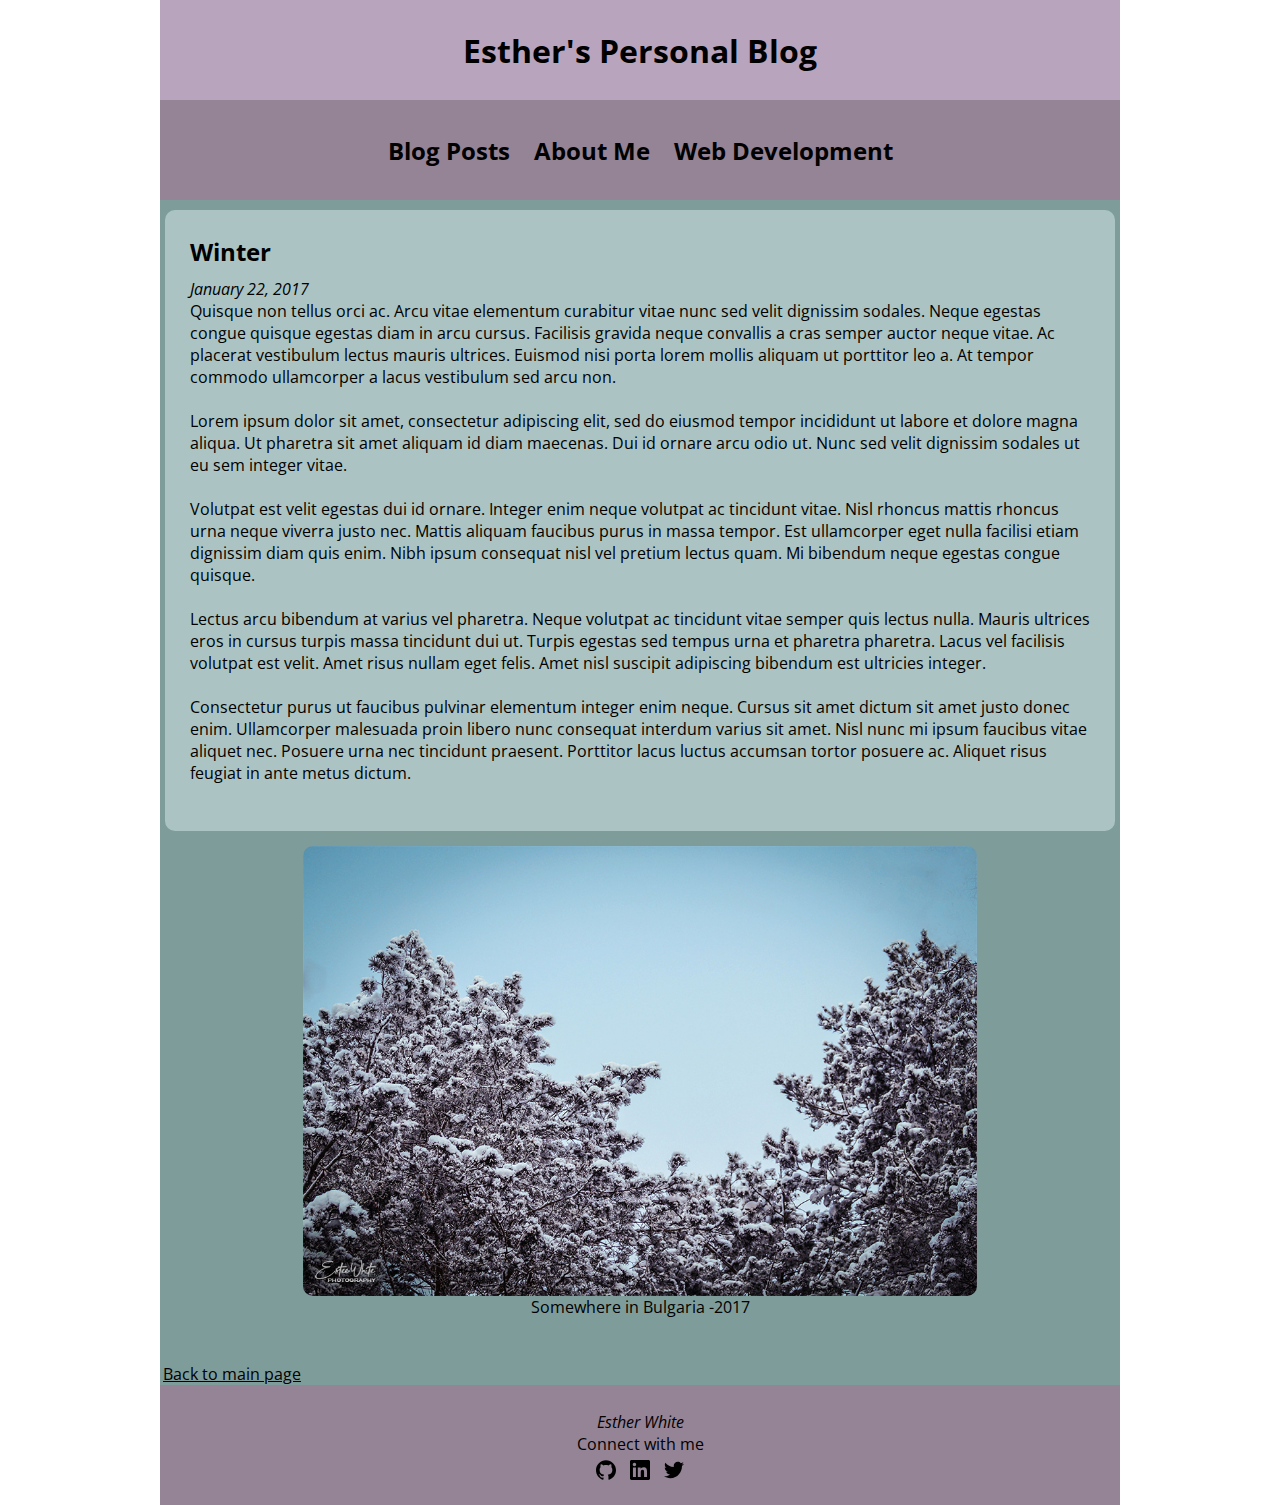
<file: blog-site/pages/post-winter.html>
<!DOCTYPE html>
<html lang="en">
<head>
    <meta charset="UTF-8">
    <meta name="viewport" content="width=device-width, initial-scale=1.0">
    <meta http-equiv="X-UA-Compatible" content="ie=edge">
    <title>Esther's Blog - Post</title>
    <link href="../css/posts.css" rel="stylesheet">
</head>
<body>
    <div class="page">
        <header class="box head">
            <h1 class="title"><a href="../index.html">Esther's Personal Blog</a></h1>
        </header>
        <nav class="box nav-menu">
            <ul>
                <li class="menu"><h2><a href="../index.html">Blog Posts</a></h2></li>
                <li class="menu"><h2><a href="./about-me.html">About Me</a></h2></li>
                <li class="menu"><h2><a href="./web-dev.html">Web Development</a></h2></li>
            </ul>
        </nav>
        <main class="content">
            <article class="post">
                <div class="text">
                    <h2 class="post-head">Winter</h3>
                    <p class="post-date">January 22, 2017</p>
                    <p>Quisque non tellus orci ac. Arcu vitae elementum curabitur vitae nunc sed velit dignissim sodales. Neque egestas congue quisque egestas diam in arcu cursus. Facilisis gravida neque convallis a cras semper auctor neque vitae. Ac placerat vestibulum lectus mauris ultrices. Euismod nisi porta lorem mollis aliquam ut porttitor leo a. At tempor commodo ullamcorper a lacus vestibulum sed arcu non.</p><br>
                    <p>Lorem ipsum dolor sit amet, consectetur adipiscing elit, sed do eiusmod tempor incididunt ut labore et dolore magna aliqua. Ut pharetra sit amet aliquam id diam maecenas. Dui id ornare arcu odio ut. Nunc sed velit dignissim sodales ut eu sem integer vitae.</p><br>
                      <p>Volutpat est velit egestas dui id ornare. Integer enim neque volutpat ac tincidunt vitae. Nisl rhoncus mattis rhoncus urna neque viverra justo nec. Mattis aliquam faucibus purus in massa tempor. Est ullamcorper eget nulla facilisi etiam dignissim diam quis enim. Nibh ipsum consequat nisl vel pretium lectus quam. Mi bibendum neque egestas congue quisque.</p><br>
                      <p>Lectus arcu bibendum at varius vel pharetra. Neque volutpat ac tincidunt vitae semper quis lectus nulla. Mauris ultrices eros in cursus turpis massa tincidunt dui ut. Turpis egestas sed tempus urna et pharetra pharetra. Lacus vel facilisis volutpat est velit. Amet risus nullam eget felis. Amet nisl suscipit adipiscing bibendum est ultricies integer. </p><br>
                      <p>Consectetur purus ut faucibus pulvinar elementum integer enim neque. Cursus sit amet dictum sit amet justo donec enim. Ullamcorper malesuada proin libero nunc consequat interdum varius sit amet. Nisl nunc mi ipsum faucibus vitae aliquet nec. Posuere urna nec tincidunt praesent. Porttitor lacus luctus accumsan tortor posuere ac. Aliquet risus feugiat in ante metus dictum.</p><br>

                </div>
                <figure class="post-fig">
                    <img class="post-pic" src="../images/winter.jpg" alt="trees in snow">
                    <figcaption class="post-pic-cap">Somewhere in Bulgaria -2017</figcaption>
                </figure><br>
                <a class="main-link" href="../index.html">Back to main page</a>
            </article>
        </main>
        <footer class="box footer">
          <p><em>Esther White</em></p>
          <p>Connect with me</p>
            <ul>
                <li class="social">
                    <a href="https://github.com/estherwhite-wd">
                        <svg role="img" viewBox="0 0 24 24" xmlns="http://www.w3.org/2000/svg">
                            <path d="M12 .297c-6.63 0-12 5.373-12 12 0 5.303 3.438 9.8 8.205 11.385.6.113.82-.258.82-.577 0-.285-.01-1.04-.015-2.04-3.338.724-4.042-1.61-4.042-1.61C4.422 18.07 3.633 17.7 3.633 17.7c-1.087-.744.084-.729.084-.729 1.205.084 1.838 1.236 1.838 1.236 1.07 1.835 2.809 1.305 3.495.998.108-.776.417-1.305.76-1.605-2.665-.3-5.466-1.332-5.466-5.93 0-1.31.465-2.38 1.235-3.22-.135-.303-.54-1.523.105-3.176 0 0 1.005-.322 3.3 1.23.96-.267 1.98-.399 3-.405 1.02.006 2.04.138 3 .405 2.28-1.552 3.285-1.23 3.285-1.23.645 1.653.24 2.873.12 3.176.765.84 1.23 1.91 1.23 3.22 0 4.61-2.805 5.625-5.475 5.92.42.36.81 1.096.81 2.22 0 1.606-.015 2.896-.015 3.286 0 .315.21.69.825.57C20.565 22.092 24 17.592 24 12.297c0-6.627-5.373-12-12-12"></path>
                        </svg>
                    </a>
                </li>
                <li class="social">
                    <a href="https://www.linkedin.com/in/estherwhite-wd">
                        <svg role="img" viewBox="0 0 24 24" xmlns="http://www.w3.org/2000/svg">
                            <path d="M20.447 20.452h-3.554v-5.569c0-1.328-.027-3.037-1.852-3.037-1.853 0-2.136 1.445-2.136 2.939v5.667H9.351V9h3.414v1.561h.046c.477-.9 1.637-1.85 3.37-1.85 3.601 0 4.267 2.37 4.267 5.455v6.286zM5.337 7.433c-1.144 0-2.063-.926-2.063-2.065 0-1.138.92-2.063 2.063-2.063 1.14 0 2.064.925 2.064 2.063 0 1.139-.925 2.065-2.064 2.065zm1.782 13.019H3.555V9h3.564v11.452zM22.225 0H1.771C.792 0 0 .774 0 1.729v20.542C0 23.227.792 24 1.771 24h20.451C23.2 24 24 23.227 24 22.271V1.729C24 .774 23.2 0 22.222 0h.003z"></path>
                        </svg>
                    </a>
                </li>
                <li class="social">
                    <a href="https://www.twitter.com/estherwhite_wd/">
                        <svg role="img" viewBox="0 0 24 24" xmlns="http://www.w3.org/2000/svg">
                            <path d="M23.954 4.569c-.885.389-1.83.654-2.825.775 1.014-.611 1.794-1.574 2.163-2.723-.951.555-2.005.959-3.127 1.184-.896-.959-2.173-1.559-3.591-1.559-2.717 0-4.92 2.203-4.92 4.917 0 .39.045.765.127 1.124C7.691 8.094 4.066 6.13 1.64 3.161c-.427.722-.666 1.561-.666 2.475 0 1.71.87 3.213 2.188 4.096-.807-.026-1.566-.248-2.228-.616v.061c0 2.385 1.693 4.374 3.946 4.827-.413.111-.849.171-1.296.171-.314 0-.615-.03-.916-.086.631 1.953 2.445 3.377 4.604 3.417-1.68 1.319-3.809 2.105-6.102 2.105-.39 0-.779-.023-1.17-.067 2.189 1.394 4.768 2.209 7.557 2.209 9.054 0 13.999-7.496 13.999-13.986 0-.209 0-.42-.015-.63.961-.689 1.8-1.56 2.46-2.548l-.047-.02z"></path>
                        </svg>
                    </a>
                </li>
            </ul>
        </footer>
    </div>
</body>
</html>
</file>
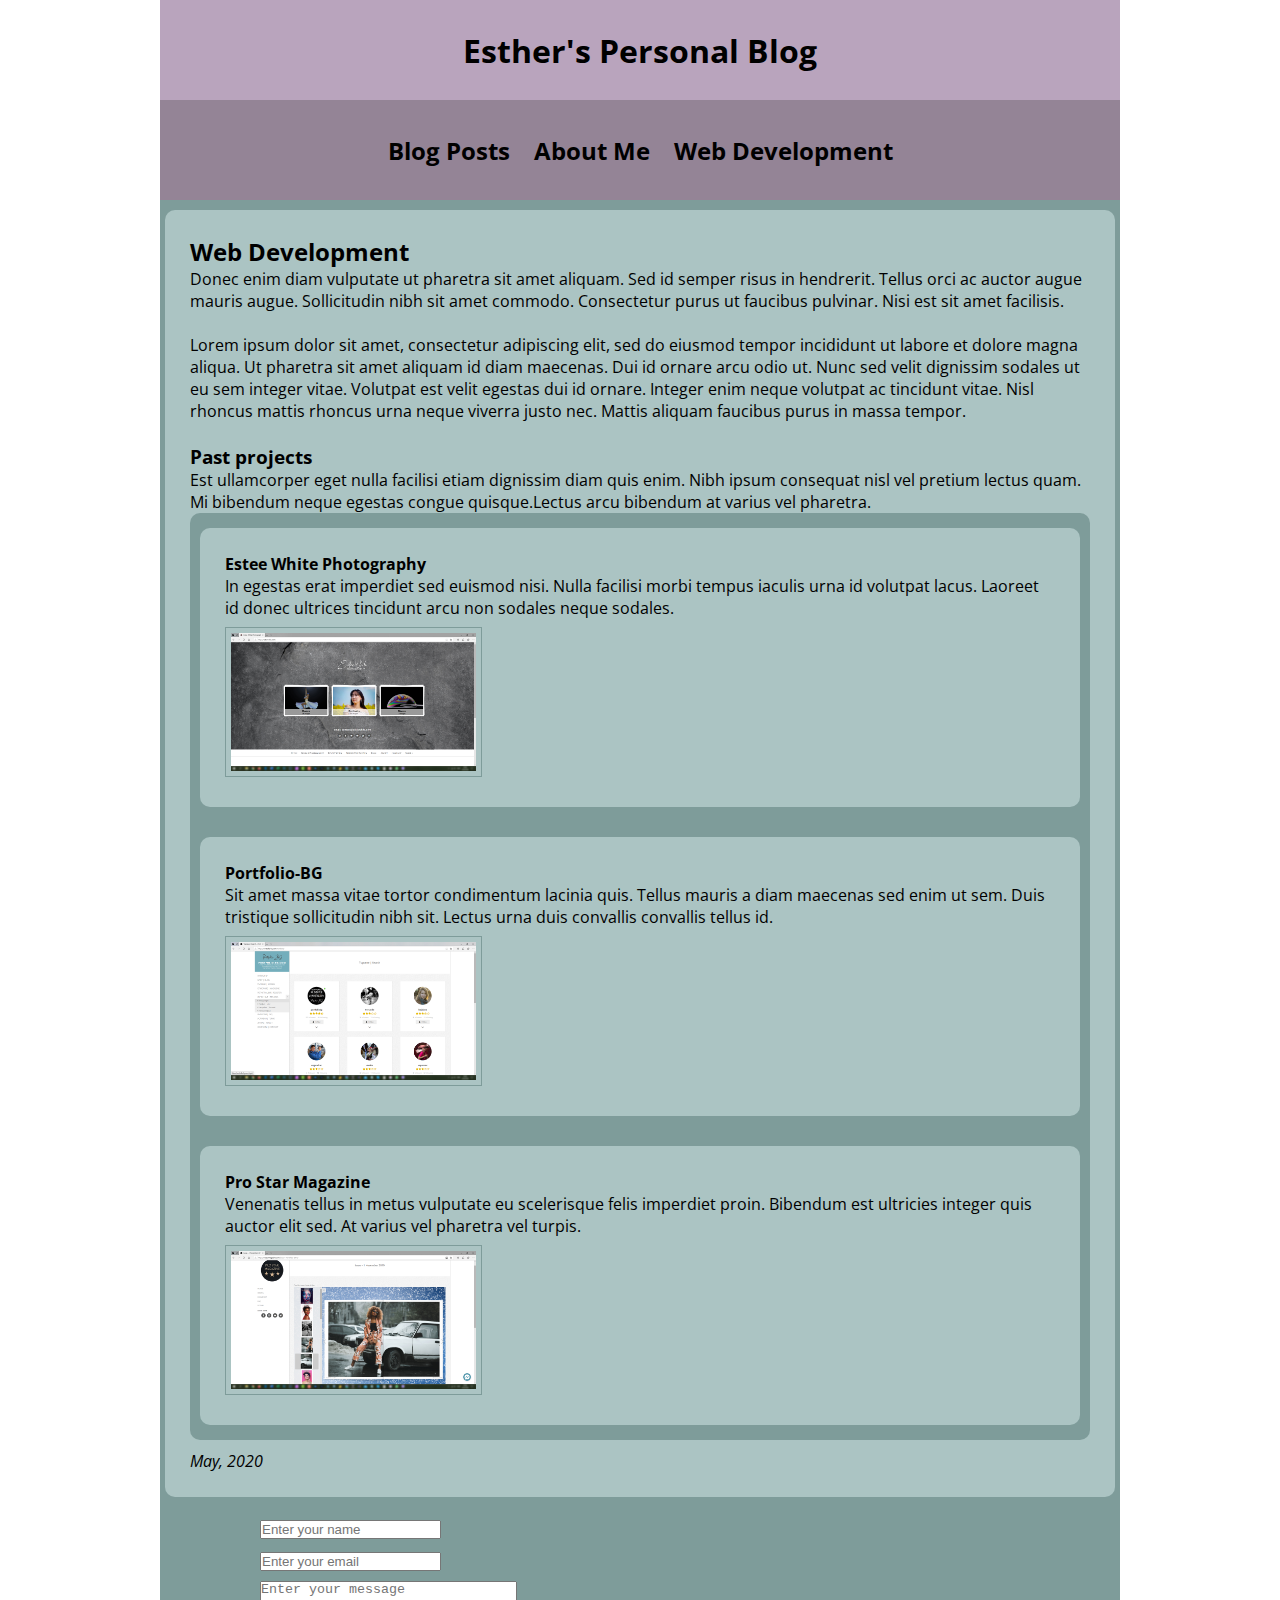
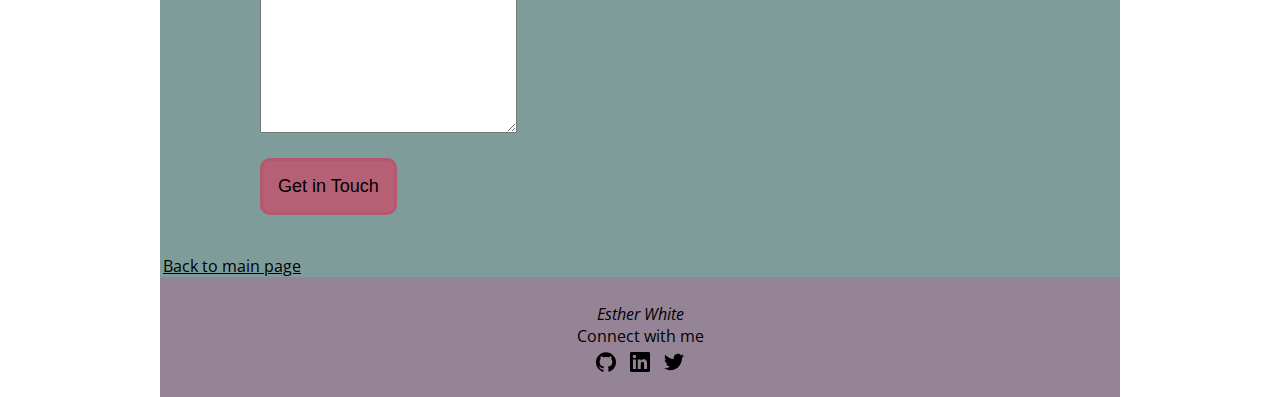
<file: blog-site/pages/web-dev.html>
<!DOCTYPE html>
<html lang="en">
<head>
    <meta charset="UTF-8">
    <meta name="viewport" content="width=device-width, initial-scale=1.0">
    <meta http-equiv="X-UA-Compatible" content="ie=edge">
    <title>Esther's Blog - Web Development</title>
    <link href="../css/web-dev.css" rel="stylesheet">
</head>
<body>
    <div class="page">
        <header class="box head">
            <h1 class="title"><a href="../index.html">Esther's Personal Blog</a></h1>
        </header>
        <nav class="box nav-menu">
            <ul>
                <li class="menu"><h2><a href="../index.html">Blog Posts</a></h2></li>
                <li class="menu"><h2><a href="./about-me.html">About Me</a></h2></li>
                <li class="menu"><h2><a href="./web-dev.html">Web Development</a></h2></li>
            </ul>
        </nav>
        <main class="content">
            <article class="post">
                <div class="text">
                    <h2 class="post-head">Web Development</h3>
                        <p>Donec enim diam vulputate ut pharetra sit amet aliquam. Sed id semper risus in hendrerit. Tellus orci ac auctor augue mauris augue. Sollicitudin nibh sit amet commodo. Consectetur purus ut faucibus pulvinar. Nisi est sit amet facilisis.</p><br>
                        <p>Lorem ipsum dolor sit amet, consectetur adipiscing elit, sed do eiusmod tempor incididunt ut labore et dolore magna aliqua. Ut pharetra sit amet aliquam id diam maecenas. Dui id ornare arcu odio ut. Nunc sed velit dignissim sodales ut eu sem integer vitae. Volutpat est velit egestas dui id ornare. Integer enim neque volutpat ac tincidunt vitae. Nisl rhoncus mattis rhoncus urna neque viverra justo nec. Mattis aliquam faucibus purus in massa tempor.</p><br>
                        <h3>Past projects</h3>
                            <p>Est ullamcorper eget nulla facilisi etiam dignissim diam quis enim. Nibh ipsum consequat nisl vel pretium lectus quam. Mi bibendum neque egestas congue quisque.Lectus arcu bibendum at varius vel pharetra.</p>
                            <main class="projects">
                                <article class="box card project">
                                    <section class="text">
                                        <h4>Estee White Photography</h4>
                                        <p>In egestas erat imperdiet sed euismod nisi. Nulla facilisi morbi tempus iaculis urna id volutpat lacus. Laoreet id donec ultrices tincidunt arcu non sodales neque sodales.</p>
                                        <figure>
                                          <a href="https://esteewhite.com" target="_blank">
                                            <img class="website-pic" src="../images/esteewhite.jpg" alt="website-project"></a>
                                        </figure>
                                    </section>
                                </article>
                                <article class="box card project">
                                    <section class="text">
                                        <h4>Portfolio-BG</h4>
                                        <p>Sit amet massa vitae tortor condimentum lacinia quis. Tellus mauris a diam maecenas sed enim ut sem. Duis tristique sollicitudin nibh sit. Lectus urna duis convallis convallis tellus id.</p>
                                        <figure>
                                            <img class="website-pic" src="../images/portfoliobg.jpg" alt="website-project">
                                        </figure>
                                    </section>
                                </article>
                                <article class="box card project">
                                    <section class="text">
                                        <h4>Pro Star Magazine</h4>
                                        <p>Venenatis tellus in metus vulputate eu scelerisque felis imperdiet proin. Bibendum est ultricies integer quis auctor elit sed. At varius vel pharetra vel turpis.</p>
                                        <figure>
                                            <img class="website-pic" src="../images/prostarmag.jpg" alt="website-project">
                                        </figure>
                                    </section>
                                </article>
                            </main>
                    <p class="post-date">May, 2020</p>
                </div>
                <form action="" method="get" class="form form-box">
                    <div class="form">
                        <input type="text" placeholder="Enter your name" name="name" id="name" required>
                    </div>
                    <div class="form">
                        <input type="email" placeholder="Enter your email" name="email" id="email" required>
                    </div>
                    <div class="form">
                        <textarea name="message" placeholder="Enter your message" rows="10" cols="30"></textarea>
                    </div>
                    <div class="form">
                        <button class="button-style"
                        type="button">Get in Touch
                        </button>
                    </div>
                </form>
                <a class="main-link" href="../index.html">Back to main page</a>
            </article>
        </main>
        <footer class="box footer">
            <p><em>Esther White</em></p>
            <p>Connect with me</p>
            <ul>
                <li class="social">
                    <a href="https://github.com/estherwhite-wd">
                        <svg role="img" viewBox="0 0 24 24" xmlns="http://www.w3.org/2000/svg">
                            <path d="M12 .297c-6.63 0-12 5.373-12 12 0 5.303 3.438 9.8 8.205 11.385.6.113.82-.258.82-.577 0-.285-.01-1.04-.015-2.04-3.338.724-4.042-1.61-4.042-1.61C4.422 18.07 3.633 17.7 3.633 17.7c-1.087-.744.084-.729.084-.729 1.205.084 1.838 1.236 1.838 1.236 1.07 1.835 2.809 1.305 3.495.998.108-.776.417-1.305.76-1.605-2.665-.3-5.466-1.332-5.466-5.93 0-1.31.465-2.38 1.235-3.22-.135-.303-.54-1.523.105-3.176 0 0 1.005-.322 3.3 1.23.96-.267 1.98-.399 3-.405 1.02.006 2.04.138 3 .405 2.28-1.552 3.285-1.23 3.285-1.23.645 1.653.24 2.873.12 3.176.765.84 1.23 1.91 1.23 3.22 0 4.61-2.805 5.625-5.475 5.92.42.36.81 1.096.81 2.22 0 1.606-.015 2.896-.015 3.286 0 .315.21.69.825.57C20.565 22.092 24 17.592 24 12.297c0-6.627-5.373-12-12-12"></path>
                        </svg>
                    </a>
                </li>
                <li class="social">
                    <a href="https://www.linkedin.com/in/estherwhite-wd">
                        <svg role="img" viewBox="0 0 24 24" xmlns="http://www.w3.org/2000/svg">
                            <path d="M20.447 20.452h-3.554v-5.569c0-1.328-.027-3.037-1.852-3.037-1.853 0-2.136 1.445-2.136 2.939v5.667H9.351V9h3.414v1.561h.046c.477-.9 1.637-1.85 3.37-1.85 3.601 0 4.267 2.37 4.267 5.455v6.286zM5.337 7.433c-1.144 0-2.063-.926-2.063-2.065 0-1.138.92-2.063 2.063-2.063 1.14 0 2.064.925 2.064 2.063 0 1.139-.925 2.065-2.064 2.065zm1.782 13.019H3.555V9h3.564v11.452zM22.225 0H1.771C.792 0 0 .774 0 1.729v20.542C0 23.227.792 24 1.771 24h20.451C23.2 24 24 23.227 24 22.271V1.729C24 .774 23.2 0 22.222 0h.003z"></path>
                        </svg>
                    </a>
                </li>
                <li class="social">
                    <a href="https://www.twitter.com/estherwhite_wd/">
                        <svg role="img" viewBox="0 0 24 24" xmlns="http://www.w3.org/2000/svg">
                            <path d="M23.954 4.569c-.885.389-1.83.654-2.825.775 1.014-.611 1.794-1.574 2.163-2.723-.951.555-2.005.959-3.127 1.184-.896-.959-2.173-1.559-3.591-1.559-2.717 0-4.92 2.203-4.92 4.917 0 .39.045.765.127 1.124C7.691 8.094 4.066 6.13 1.64 3.161c-.427.722-.666 1.561-.666 2.475 0 1.71.87 3.213 2.188 4.096-.807-.026-1.566-.248-2.228-.616v.061c0 2.385 1.693 4.374 3.946 4.827-.413.111-.849.171-1.296.171-.314 0-.615-.03-.916-.086.631 1.953 2.445 3.377 4.604 3.417-1.68 1.319-3.809 2.105-6.102 2.105-.39 0-.779-.023-1.17-.067 2.189 1.394 4.768 2.209 7.557 2.209 9.054 0 13.999-7.496 13.999-13.986 0-.209 0-.42-.015-.63.961-.689 1.8-1.56 2.46-2.548l-.047-.02z"></path>
                        </svg>
                    </a>
                </li>
            </ul>
        </footer>
    </div>
</body>
</html>
</file>
<file: weather-journal-app/website/style.css>
body{
    background: #dab1d1;
    font-family: -apple-system, BlinkMacSystemFont, sans-serif;
}

#app{
    display: grid;
    grid-auto-rows: minmax(150px, auto);
    /* grid-template-columns:  */
    height:100vh;
    background: #7d5d76;
    color: #E2E2E1;
    justify-content: center;
    grid-gap: 1em;
    font-size: 20px;
    font-family: 'Veranda', sans-serif;
}

.holder{

}

.entry{
    background: #6A6E8F;

}


#entryHolder{

}

#date{

}

#temp{

}

#content{

}

.headline {
  margin-top: 30px;

}
.title {
  margin-top: 30px;
  margin-left: 15px;
  font-family: 'Veranda', sans-serif;
}


/*  Basic Styling To Override Default For Basic HTML Elements */
label{
    display:block;
    font-size: 27px;

}

input{
    display:block;
    height: 60px;
    width: 320px;
    background:#BEC0CD;
    color: #333;
    font-size: 20px;
    font-family: 'Oswald', sans-serif;
    border: none;


}

button{
    width: 300px;
    height: 100px;
    background: #533847;
    color: #eee;
    font-size: 26px;
    font-family: 'Veranda', sans-serif;
    border: none;
    box-shadow: 2px 4px 5px #444;
    border-radius: 15px;
    margin-left: 30px;
}
h1{
    font-size: 36px;
}

textarea{
    background:#BEC0CD;
    color: #333;
    font-size: 20px;
    font-family: 'Oswald', sans-serif;
}
/* Reset style for HTML element on active to have no border*/
input:focus,
select:focus,
textarea:focus,
button:focus {
   outline: none;
}
/* Style for Placeholder Text*/
::placeholder { /* Firefox, Chrome, Opera */
    color: #333;
    font-family: 'Oswald', sans-serif;


}

:-ms-input-placeholder { /* Internet Explorer 10-11 */
    color: #333;
    font-family: 'Oswald', sans-serif;

}

::-ms-input-placeholder { /* Microsoft Edge */
    color: #333;
    font-family: 'Oswald', sans-serif;

}
</file>
<file: blog-site/css/index.css>
@import "./reset.css";
@import url('https://fonts.googleapis.com/css?family=Open+Sans:400,400i,700,700i,800&display=swap&subset=latin-ext');
@import url('https://fonts.googleapis.com/css?family=Noto+Sans&display=swap');

.page {
    display: flex;
    flex-wrap: wrap;
    font-family: 'Open Sans', sans-serif;
}

.title {
    padding: 5px;
}

.box {
    width: 100%;
    display: flex;
    justify-content: center;
    align-items: center;
}

.head {
    background-color: #b9a4bd;
}

.nav-menu {
    background-color: #948496;
}

.menu {
    display: inline-block;
    list-style-type: none;
    padding: 10px;
}

.menu:hover {
    background-color: #bda8bf;
    border-radius: 5px;
}

.content {
    background-color: #7e9c9a;
    display: grid;
    grid-gap: 20px;
    padding: 5px 0 5px 0;
    margin-top: 0px;
    min-height: calc()
}

.text {
    padding: 15px;
}

.card-text {
    font-family: 'Noto Sans', sans-serif;
}

.card-fig {
    border: 2pt #7e9c9a solid;
    border-radius: 10px;
    margin-top: 10px;
    padding-top: 5px;
    display: flex;
    flex-flow: column;
    align-items: center;
}

.card-pic {
    border-radius: 10px;
    height: 150px;
    object-fit: cover;
}

.card {
    background-color: #abc4c3;
    padding: 5px;
    border-radius: 10px;
    align-items: flex-start;
}

.card-head {
    font-weight: 800;
}

.post-date {
    font-style: italic;
}

.post-link {
    font-style: italic;
    text-decoration: underline;
}

.post-link:hover {
    background-color: #F09A9D;
    color: #FFF;
}

.footer {
    background-color: #948496;
    flex-direction: column;
    height: 120px;
}

.social {
    padding: 5px;
    display: inline-block;
    list-style-type: none;
    width: 30px;
    height: 30px;
}

/* Mobile Styles */
@media only screen and (max-width: 400px) {
    .head {
        height: 80px;
    }

    .nav-menu {
        height: 120px;
    }

    .menu {
        display: block;
        padding: 1px;
    }

    .content {
        min-height: calc(100vh - 200px);
    }
}

/* Tablet Styles */
@media only screen and (min-width: 401px) and (max-width: 960px) {
    .head,
    .nav-menu {
        height: 80px;
    }

    .content {
        grid-template-columns: repeat(2, 1fr);
        min-height: calc(100vh - 160px)
    }
}

/* Desktop Styles */
@media only screen and (min-width: 961px) {
    .page {
        width: 960px;
        margin: 0 auto;
    }

    .head,
    .nav-menu {
        height: 100px;
    }

    .content {
        grid-template-columns: repeat(3, 1fr);
        min-height: calc(100vh - 200px)
    }
}
</file>
<file: landing-page/css/styles.css>
/*
 *
 * CSS written based on SMACSS architecture.
 * To learn more, visit: http://smacss.com/
 *
 * For simplicity, no reset or normalize is added.
 * To learn more, visit: https://css-tricks.com/reboot-resets-reasoning/
 *
*/


/* ---- Base Rules ---- */
body {
    background: rgb(136, 203, 171);
    background: linear-gradient(0deg, rgba(134, 207, 165, 1) 0%, rgba(0, 13, 60, 5) 100%);
    margin: 0;
    font-family: 'Merriweather', serif;
    color: #fff;
}


/* Typography General*/
h1 {
    font-family: 'Verdana', sans-serif;
    font-size: 3em;
    margin: 2em 1rem;
}

@media only screen and (min-width: 35em) {
    h1 {
        font-size: 4em;
        margin: 2em 4rem 1em;
    }
}

h2 {
    border-bottom: 1px solid #cc1;
    font-family: 'Verdana', Sans-Serif, sans-serif;
    font-size: 2em;
    color: #fff;
}

p {
    line-height: 1.7em;
    color: #eee;
}

/* ---- Layout Rules ---- */
main {
    margin: 10vh 1em 10vh;
}

.main-hero {
    min-height: 40vh;
    padding-top: 3em;
}

section {
    position: relative;
    min-height: 80vh;
}


/* ---- Module Rules ---- */

/* Navigation Styles*/
.navbar__menu ul {
    display: flex;
    padding-left: 0;
    margin: 0;
    text-align: right;
}

.navbar__menu li {
    display: inline-block;
}

.navbar__menu .menu__link {
    display: block;
    padding: 1em;
    font-weight: bold;
    text-decoration: none;
    color: #000;
    cursor: pointer;
}

.navbar__menu .menu__link:hover {
    background: #333;
    color: #fff;
    transition: ease 0.3s all;
    border-radius: 5px;
}

.navbar__menu .navbar-active {
    background: #333;
    color: #fff;
    border-radius: 5px;
    transition: ease 0.3s all;
}

/* Header Styles */
.page__header {
    background: #fff;
    position: fixed;
    top: 0;
    width: 100%;
    z-index: 5;
}

/* Footer Styles */
.page__footer {
    background: #333;
    padding: 3em;
    color: #fff;
}

.page__footer p {
    color: #fff;
}


/* ---- Theme Rules ---- */
/* Landing Container Styles */
.landing__container {
    padding: 1em;
    text-align: left;
}

@media only screen and (min-width: 35em) {
    .landing__container {
        max-width: 50em;
        padding: 4em;
    }
}

section:nth-of-type(even) .landing__container {
    margin-right: 0;
    margin-left: auto;
    text-align: right;
}

/* Background Circles */
/* Note that background circles are created with psuedo elements before and after */
/* Circles appear to be random do to use of :nth-of-type psuedo class */
section:nth-of-type(odd) .landing__container::before {
    content: '';
    background: rgba(255, 255, 255, 0.187);
    position: absolute;
    z-index: -5;
    width: 20vh;
    height: 20vh;
    border-radius: 50%;
    opacity: 0;
    transition: ease 0.5s all;
}

section:nth-of-type(even) .landing__container::before {
    content: '';
    background: rgb(255, 255, 255);
    background: linear-gradient(0deg, rgba(255, 255, 255, .1) 0%, rgba(255, 255, 255, .2) 100%);
    position: absolute;
    top: 3em;
    right: 3em;
    z-index: -5;
    width: 10vh;
    height: 10vh;
    border-radius: 50%;
    opacity: 0;
    transition: ease 0.5s all;
}

section:nth-of-type(3n) .landing__container::after {
    content: '';
    background: rgb(255, 255, 255);
    background: linear-gradient(0deg, rgba(255, 255, 255, .1) 0%, rgba(255, 255, 255, .2) 100%);
    position: absolute;
    right: 0;
    bottom: 0;
    z-index: -5;
    width: 10vh;
    height: 10vh;
    border-radius: 50%;
    opacity: 0;
    transition: ease 0.5s all;
}

section:nth-of-type(3n + 1) .landing__container::after {
    content: '';
    background: rgb(255, 255, 255);
    background: linear-gradient(0deg, rgba(255, 255, 255, .1) 0%, rgba(255, 255, 255, .2) 100%);
    position: absolute;
    right: 20vw;
    bottom: -5em;
    z-index: -5;
    width: 15vh;
    height: 15vh;
    border-radius: 50%;
    opacity: 0;
    transition: ease 0.5s all;
}


/* ---- Theme State Rules ---- */
/* Section Active Styles */
/* Note: section-active class is applied through javascript. You should update the class here and in the index.html to what you set in your javascript file.  */
section.section-active {
    background: rgb(0, 0, 0);
    background: linear-gradient(0deg, rgba(0, 0, 0, 0.1) 0%, rgba(0, 0, 0, 0) 100%);
}

section.section-active .landing__container::before {
    opacity: 1;
    animation: rotate 4s linear 0s infinite forwards;
}

section.section-active .landing__container::after {
    opacity: 1;
    animation: rotate 5s linear 0s infinite forwards reverse;
}

/* Section Active Styles Keyframe Animations */
@keyframes rotate {
    from {
        transform: rotate(0deg) translate(-1em) rotate(0deg);
    }
    to {
        transform: rotate(360deg) translate(-1em) rotate(-360deg);
    }
}
</file>
<file: blog-site/css/about-me.css>
@import "./reset.css";
@import url('https://fonts.googleapis.com/css?family=Open+Sans:400,400i,700,700i,800&display=swap&subset=latin-ext');

.page {
    display: flex;
    flex-wrap: wrap;
    font-family: 'Open Sans', sans-serif;
}

.title {
    padding: 5px;
}

.box {
    width: 100%;
    display: flex;
    justify-content: center;
    align-items: center;
}

.head {
    background-color: #b9a4bd;
}

.nav-menu {
    background-color: #948496;
}

.menu {
    display: inline-block;
    list-style-type: none;
    padding: 10px;
}

.menu:hover {
    background-color: #bda8bf;
    border-radius: 5px;
}

.content {
    background-color: #7e9c9a;
    border-radius: 0px;
    margin-top: 0px;
    grid-gap: 20px;
}

.text {
    background-color: #abc4c3;
    padding: 25px;
    border-radius: 10px;
    margin: 10px 5px 10px 5px;
}

.post-date {
    font-style: italic;
    margin-top: 10px;
}

.post-fig {
    border-radius: 10px;
    display: flex;
    flex-flow: column;
    align-items: center;
    margin-top: 10px;
    padding-top: 5px;
}

.post-pic {
    border-radius: 10px;
    height: 250px;
    object-fit: cover;
}

.main-link {
    text-decoration: underline;
    margin-left: 3px;
}

.footer {
    background-color: #948496;
    flex-direction: column;
    padding-top: 5px;
    height: 120px;
}

.social {
    padding: 5px;
    display: inline-block;
    list-style-type: none;
    width: 30px;
    height: 30px;
}

/* Mobile Styles */
@media only screen and (max-width: 400px) {
    .head {
        height: 80px;
    }

    .nav-menu {
        height: 120px;
    }

    .menu {
        display: block;
        padding: 1px;
    }

    .content {
        min-height: calc(100vh - 200px);
    }
}

/* Tablet Styles */
@media only screen and (min-width: 401px) and (max-width: 960px) {
    .head,
    .nav-menu {
        height: 80px;
    }

    .content {
        width: 100%;
        min-height: calc(100vh - 165px);
    }
}

/* Desktop Styles */
@media only screen and (min-width: 961px) {
    .head,
    .nav-menu {
        height: 100px;
    }

    .page {
        width: 960px;
        margin: 0 auto;
    }

    .content {
        min-height: calc(100vh - 293px);
    }
}
</file>
<file: blog-site/css/posts.css>
@import "./reset.css";
@import url('https://fonts.googleapis.com/css?family=Open+Sans:400,400i,700,700i,800&display=swap&subset=latin-ext');

.page {
    display: flex;
    flex-wrap: wrap;
    font-family: 'Open Sans', sans-serif;
}

.title {
    padding: 5px;
}

.box {
    width: 100%;
    display: flex;
    justify-content: center;
    align-items: center;
}

.head {
    background-color: #b9a4bd;
}

.nav-menu {
    background-color: #948496;
}

.menu {
    display: inline-block;
    list-style-type: none;
    padding: 10px;
}

.menu:hover {
    background-color: #bda8bf;
    border-radius: 5px;
}

.content {
    background-color: #7e9c9a;
    margin-top: 0px;
    grid-gap: 20px;
}

.projects {
    background-color: #F09A9D;
    border-radius: 10px;
}

.card {
    padding: 5px;
}

.text {
    background-color: #abc4c3;
    padding: 25px;
    border-radius: 10px;
    margin: 10px 5px 10px 5px;
}

.post-date {
    font-style: italic;
    margin-top: 10px;
}

.post-fig {
    border-radius: 10px;
    height: 500px;
    display: flex;
    flex-flow: column;
    align-items: center;
    margin-top: 10px;
    padding-top: 5px;
}

.post-pic {
    border-radius: 10px;
    height: 450px;
    object-fit: cover;
}

.website-pic {
    height: 100px;
    margin-top: 8px;
    border: 1pt solid #FA8072;
    padding: 5px;
}

.post-link {
    font-style: italic;
}

.post-link:hover {
    background-color: #F09A9D;
    color: #FFF;
}

.main-link {
    text-decoration: underline;
    margin-left: 3px;
}

.footer {
    background-color: #948496;
    flex-direction: column;
    padding-top: 5px;
    height: 120px;
}

.social {
    padding: 5px;
    display: inline-block;
    list-style-type: none;
    width: 30px;
    height: 30px;
}

/* Mobile Styles */
@media only screen and (max-width: 400px) {
    .head {
        height: 80px;
    }

    .nav-menu {
        height: 120px;
    }

    .menu {
        display: block;
        padding: 1px;
    }

    .content {
        min-height: calc(100vh - 200px);
    }

    .post-fig {
        height: 300px;
    }

    .post-pic {
        height: 250px;
    }
}

/* Tablet Styles */
@media only screen and (min-width: 401px) and (max-width: 960px) {
    .head,
    .nav-menu {
        height: 80px;
    }

    .content {
        width: 100%;
        min-height: calc(100vh - 165px);
    }
}

/* Desktop Styles */
@media only screen and (min-width: 961px) {
    .head,
    .nav-menu {
        height: 100px;
    }

    .page {
        width: 960px;
        margin: 0 auto;
    }

    .projects {
        grid-auto-rows: 1fr;
        align-items: flex-start;
    }

    .content {
        min-height: calc(100vh - 200px);
    }
}
</file>
<file: blog-site/css/web-dev.css>
@import "./reset.css";
@import url('https://fonts.googleapis.com/css?family=Open+Sans:400,400i,700,700i,800&display=swap&subset=latin-ext');

.page {
    display: flex;
    flex-wrap: wrap;
    font-family: 'Open Sans', sans-serif;
}

.title {
    padding: 5px;
}

.box {
    width: 100%;
    display: flex;
    justify-content: center;
    align-items: center;
}

.head {
    background-color: #b9a4bd;
}

.nav-menu {
    background-color: #948496;
}

.menu {
    display: inline-block;
    list-style-type: none;
    padding: 10px;
}

.menu:hover {
    background-color: #bda8bf;
    border-radius: 5px;
}

.content {
    background-color: #7e9c9a;
    border-radius: 0px;
    margin-top: 0px;
    grid-gap: 20px;
}

.projects {
    background-color: #7e9c9a;
    border-radius: 10px;
}

.card {
    padding: 5px;
}

.text {
    background-color: #abc4c3;
    padding: 25px;
    border-radius: 10px;
    margin: 10px 5px 10px 5px;
}

.post-date {
    font-style: italic;
    margin-top: 10px;
}

.website-pic {
    height: 150px;
    margin-top: 8px;
    border: 1pt solid #7e9c9a;
    padding: 5px;
}

.form-box {
    padding-left: 100px;
    margin-top: 20px;
}

form.form {
    display: table;
}

div.form {
    display: table-row;
}

label, input {
    display: table-cell;
    margin-bottom: 10px;
}

label {
    padding-right: 10px;
}

.button-style {
    font-size: 18px;
    border-radius: 10px;
    border: 3px solid #b5576e;
    background-color: #b56075;
    margin-top: 20px;
    margin-bottom: 40px;
    padding: 15px;
    text-align: center;
}

.button-style:hover {
    background-color:#b07684;
}

.button-style:active {
    box-shadow: inset -2px -2px 3px #b08690
                inset 2px 2px 3px rgba(0, 0, 0, .6);
}

.main-link {
    text-decoration: underline;
    margin-left: 3px;
}

.footer {
    background-color: #948496;
    flex-direction: column;
    padding-top: 5px;
    height: 120px;
}

.social {
    padding: 5px;
    display: inline-block;
    list-style-type: none;
    width: 30px;
    height: 30px;
}

/* Mobile Styles */
@media only screen and (max-width: 400px) {
    .head {
        height: 80px;
    }

    .nav-menu {
        height: 120px;
    }

    .menu {
        display: block;
        padding: 1px;
    }

    .content {
        min-height: calc(100vh - 200px);
    }
}

/* Tablet Styles */
@media only screen and (min-width: 401px) and (max-width: 960px) {
    .head,
    .nav-menu {
        height: 80px;
    }

    .content {
        width: 100%;
        min-height: calc(100vh - 165px);
    }
}

/* Desktop Styles */
@media only screen and (min-width: 961px) {
    .head,
    .nav-menu {
        height: 100px;
    }

    .page {
        width: 960px;
        margin: 0 auto;
    }

    .projects {
        grid-auto-rows: 1fr;
        align-items: flex-start;
    }

    .content {
        min-height: calc(100vh - 200px);
    }
}
</file>
